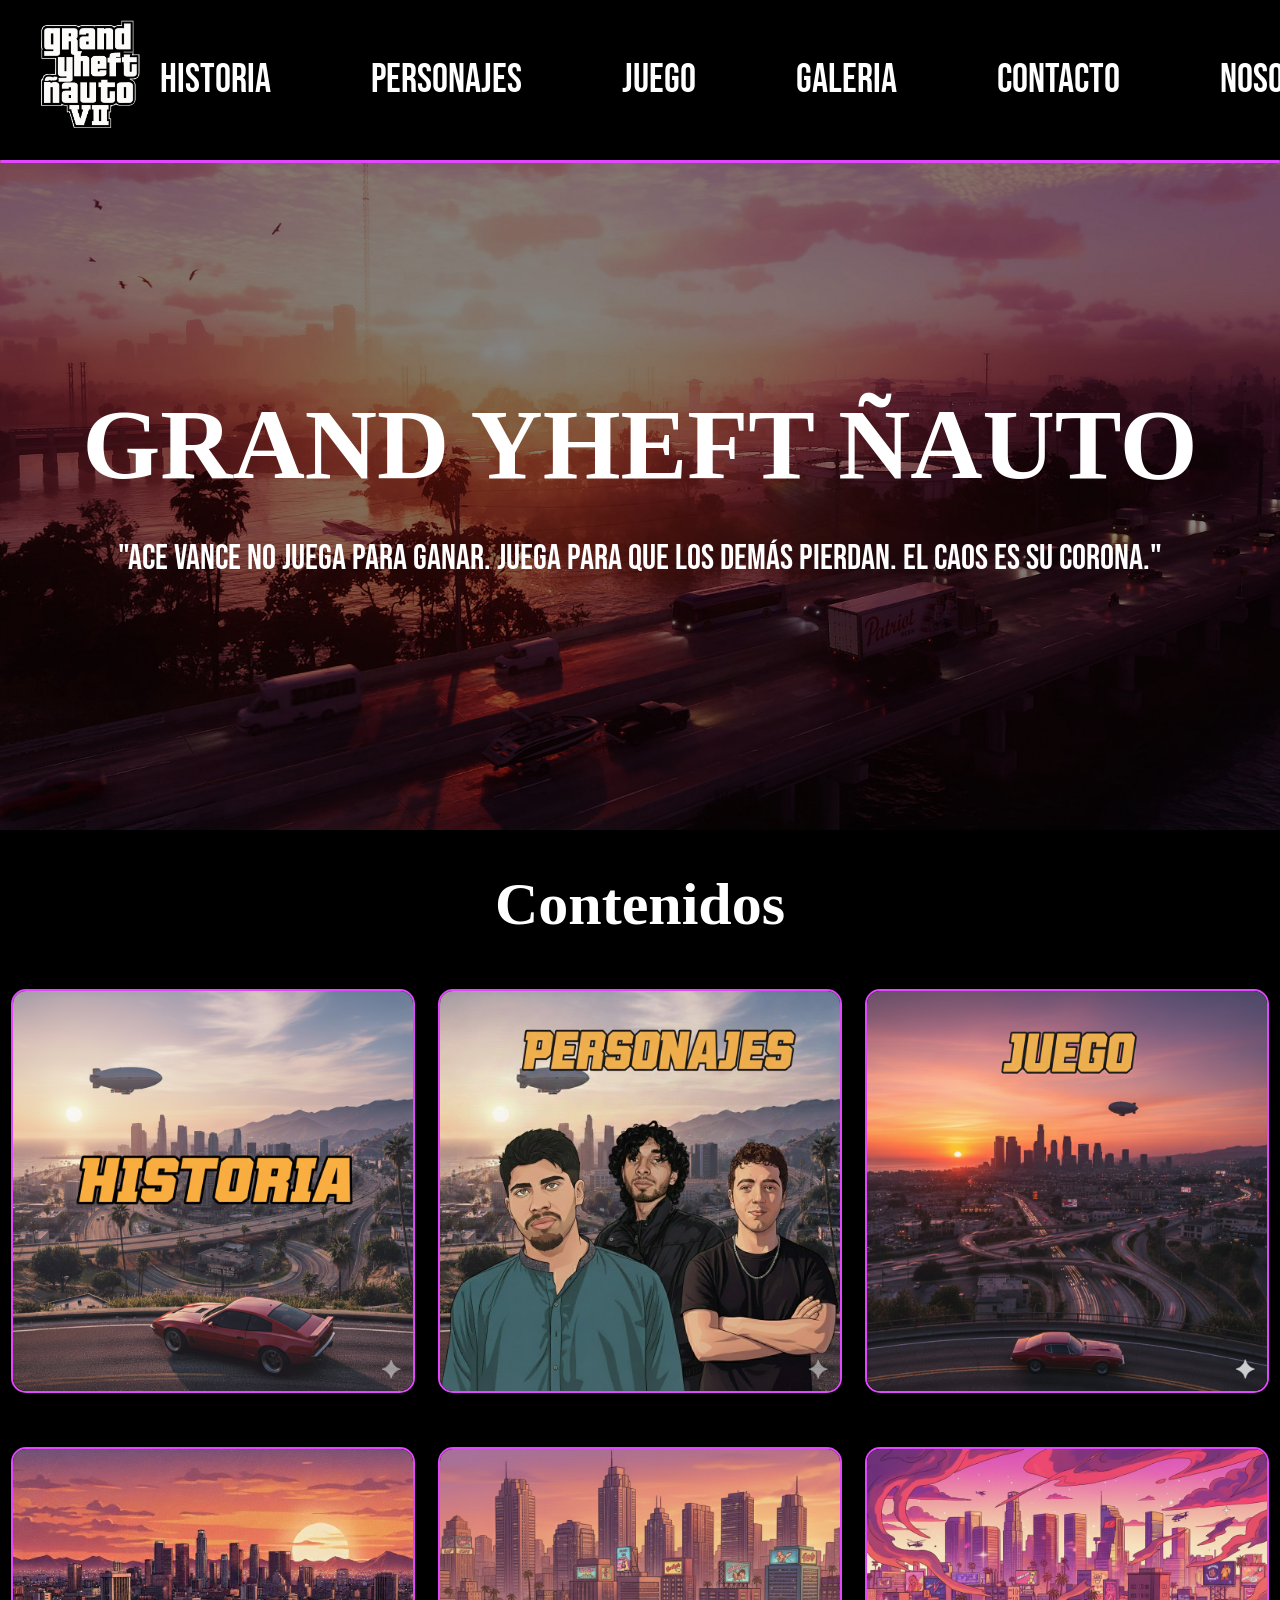
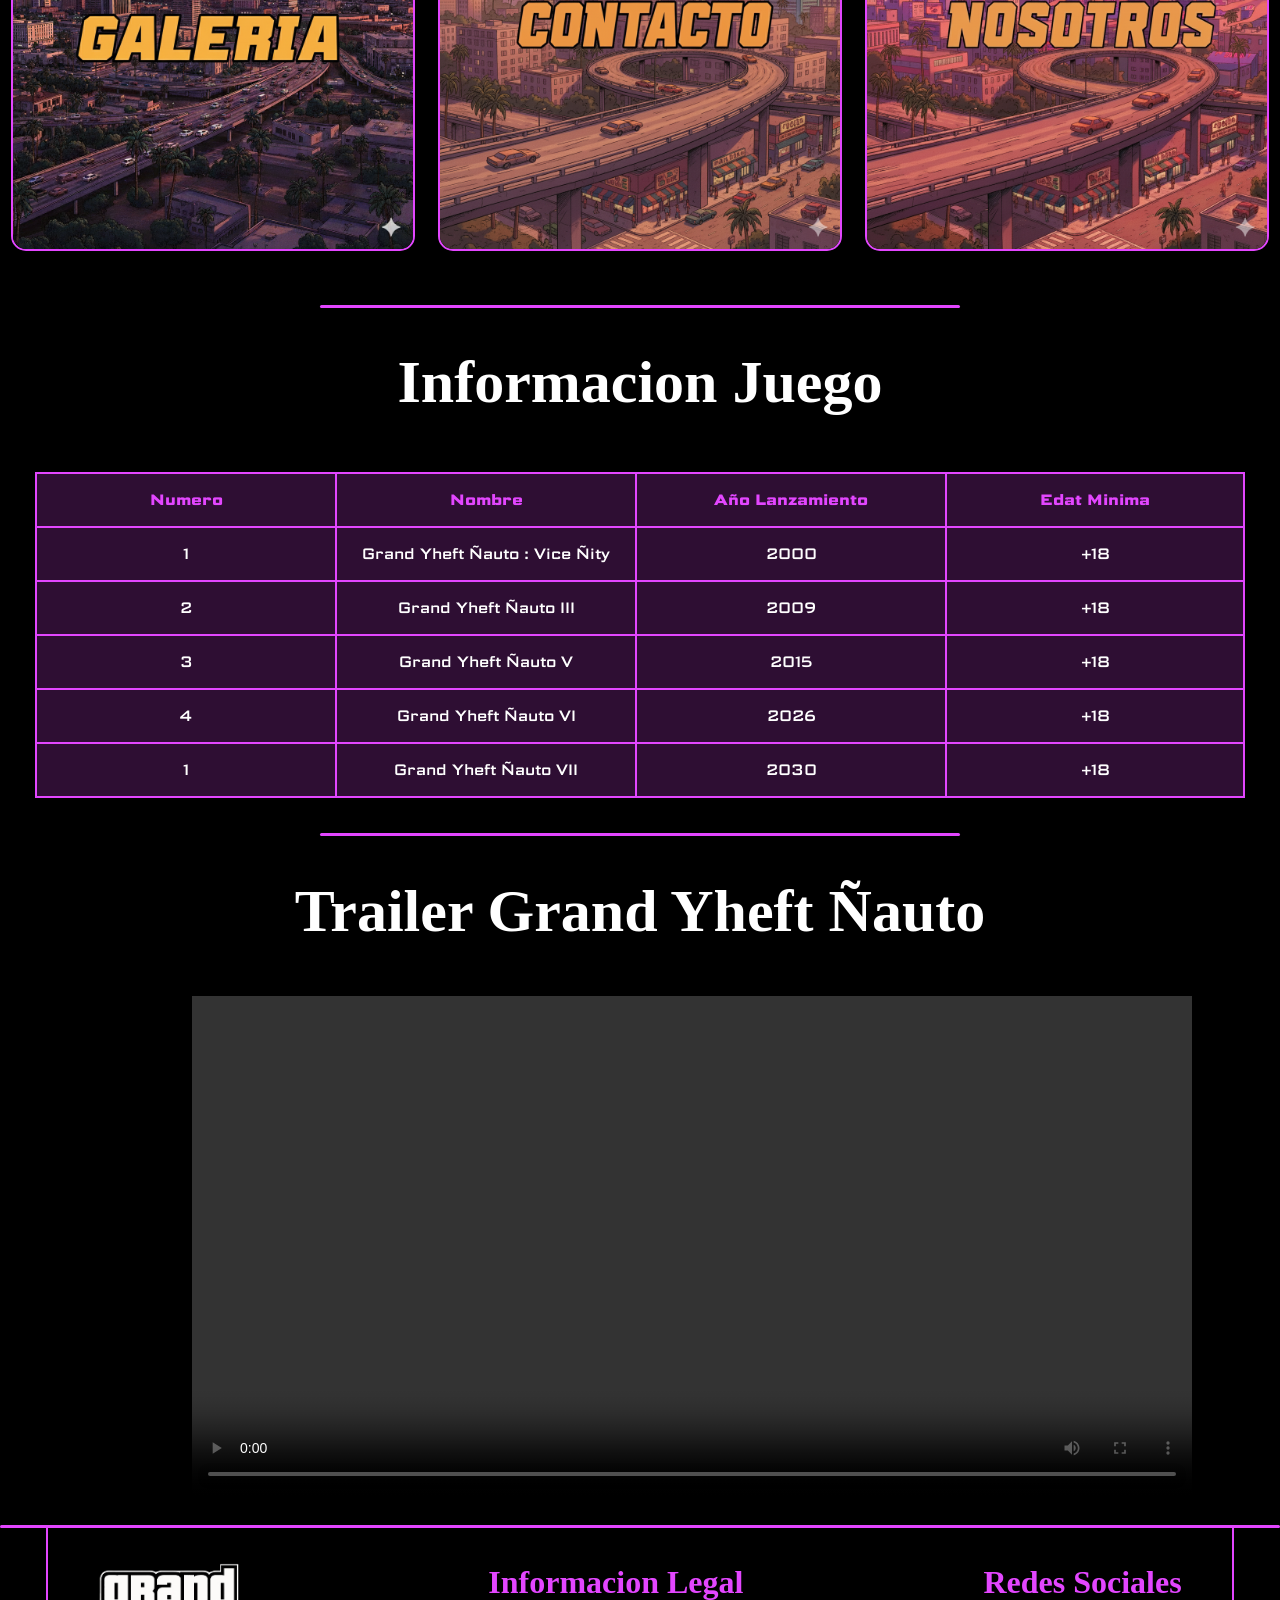
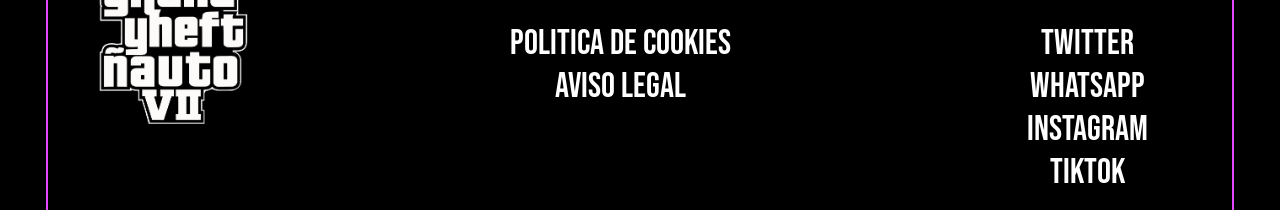
<file: index/index.html>
<!DOCTYPE html>
<html lang="es">
<head>
    <meta charset="UTF-8">
    <meta name="viewport" content="width=device-width, initial-scale=1.0">
    <title>Grand Yheft Ñauto VII</title>
    <link rel="stylesheet" href="estils.css">
</head>
<body>

    <div class="menu_antes">
        <div class="menu">
            <a href="../index/index.html"><img class="logo" src="../index/Fotos/logo.png"></a>
            <div class="links">
                <a href="../historia/historia.html" class="titulo_menu">HISTORIA</a>
                <a href="../personatges/personatges.html" class="titulo_menu">PERSONAJES</a>
                <a href="../juego/juego.html" class="titulo_menu">JUEGO</a>
                <a href="../galeria/galeria.html" class="titulo_menu">GALERIA</a>
                <a href="../contacto/que_en_penses.html" class="titulo_menu">CONTACTO</a>
                <a href="../nosotros/nosotros.html" class="titulo_menu">NOSOTROS</a>
            </div>
        </div>
        <div class="linea_horizontal"></div>    
    </div>
    <div class="inicio">
        <div class="contenido_inicio">
            <h1>GRAND YHEFT ÑAUTO</h1>
            <p>"Ace Vance no juega para ganar. Juega para que los demás pierdan. El caos es su corona."</p>
        </div>
    </div>
    <div class="titulo_continguts">
        <h1>Contenidos</h1>
    </div>
    <div class="lista_continguts">
        <div class="contingut">
            <a href="../historia/historia.html"><img src="Fotos/Historia.png"></a>
        </div>
        <div class="contingut">
            <a href="../personatges/personatges.html"><img src="Fotos/Personajes.png"></a>
        </div>
        <div class="contingut">
            <a href="../juego/juego.html"><img src="Fotos/Juego.png"></a>
        </div>
        <div class="contingut">
            <a href="../galeria/galeria.html"><img src="Fotos/Galeria.png"></a>
        </div>
        <div class="contingut">
            <a href="../contacto/que_en_penses.html"><img src="Fotos/Contacto.png"></a>
        </div>
        <div class="contingut">
            <a href="../nosotros/nosotros.html"><img src="Fotos/Nosotros.png"></a>
        </div>
    </div>
    <div class="linea_horizontal_contenido"></div>
    <div class="informacion">
        <div class="titulo_continguts">
            <h1>Informacion Juego</h1>
        </div>

        <div class="informacion_contenido">
            <table>
                <tr>
                    <th>Numero</th> <th>Nombre</th> <th>Año Lanzamiento</th> <th>Edat Minima</th> 
                </tr>
                <tr>
                    <td>1</td> <td>Grand Yheft Ñauto : Vice Ñity</td> <td>2000</td> <td>+18</td>
                </tr>
                <tr>
                    <td>2</td> <td>Grand Yheft Ñauto III</td> <td>2009</td> <td>+18</td>
                </tr>
                <tr>
                    <td>3</td> <td>Grand Yheft Ñauto V</td> <td>2015</td> <td>+18</td>
                </tr>
                <tr>
                    <td>4</td> <td>Grand Yheft Ñauto VI</td> <td>2026</td> <td>+18</td>
                </tr>

                <tr>
                    <td>1</td> <td>Grand Yheft Ñauto VII</td> <td>2030</td> <td>+18</td>
                </tr>
            </table>
        </div>
        <div class="linea_horizontal_contenido"></div>
        <div class="informacion_video">
            <div class="titulo_continguts">
                <h1>Trailer Grand Yheft Ñauto</h1>
            </div>
            <video src="../juego/Video/trailer.mp4" controls ></video>
        </div>
    </div>
    <div class="linea_horizontal"></div>  
    <footer>
        <div class="footer_1">
            <img src="Fotos/logo.png">
        </div>
        <div class="footer_2">
            <h1>Informacion Legal</h1>
            <ul>
                <ol><a href="">Politica de Cookies</a></ol>
                <ol><a href="">Aviso Legal</a></ol>
            </ul>
        </div>
        <div class="footer_3">
            <h1>Redes Sociales</h1>
            <ul>
                <ol><a href="">Twitter</a></ol>
                <ol><a href="">Whatsapp</a></ol>
                <ol><a href="">Instagram</a></ol>
                <ol><a href="">TikTok</a></ol>
            </ul>
        </div>
    </footer>
    
</body>
</html>
</file>
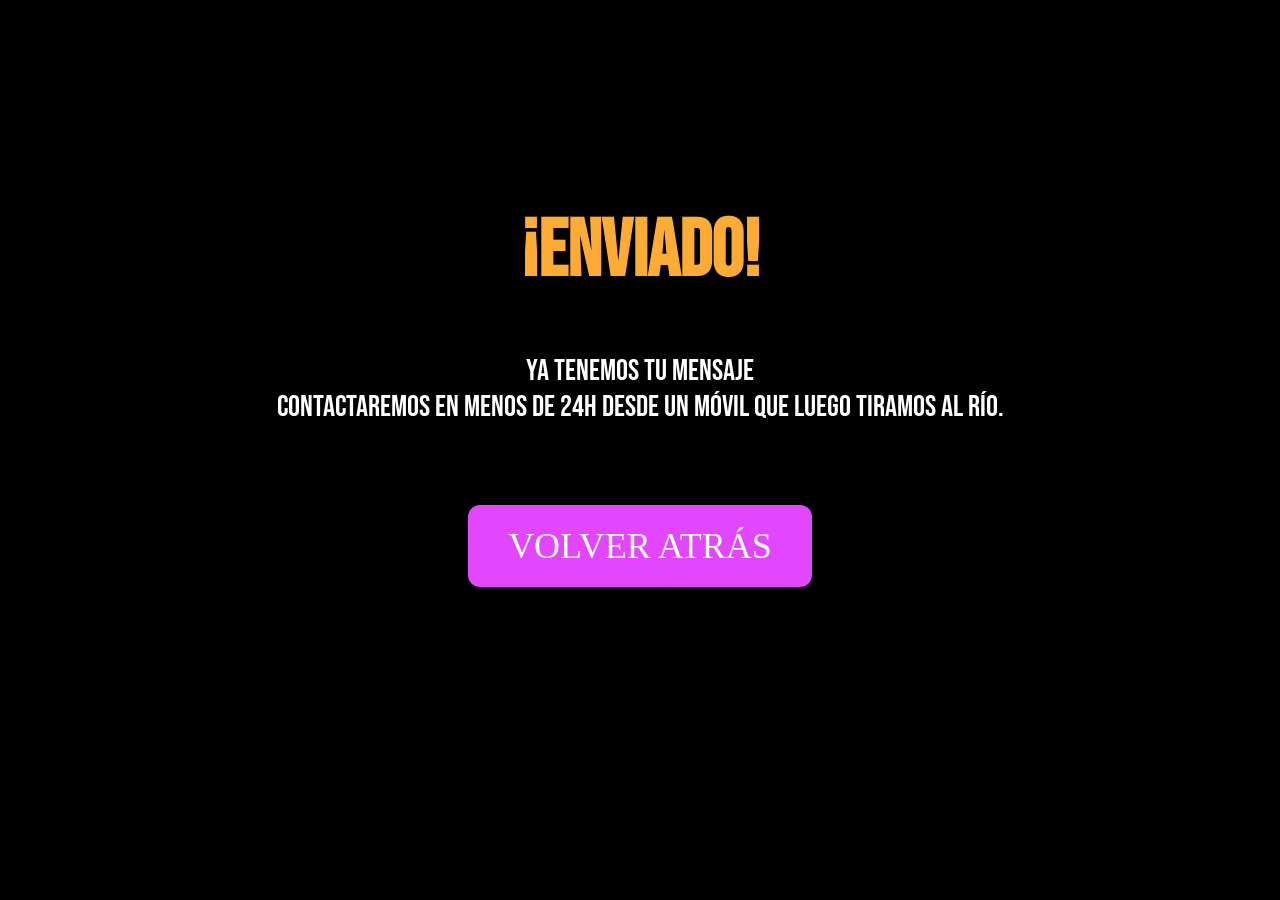
<file: contacto/enviado.html>
<!DOCTYPE html>
<html lang="es">
<head>
    <meta charset="UTF-8">
    <meta name="viewport" content="width=device-width, initial-scale=1.0">
    <title>Mensaje enviado - Grand Yheft Ñauto VII</title>
    
    <style>
        @import url('https://fonts.googleapis.com/css2?family=Bebas+Neue&display=swap');
        @font-face {
            font-family: 'Pricedown';
            src: url('https://raw.githubusercontent.com/infin1tyy/pricedown-font-web/master/pricedown.otf') format('opentype');
            font-weight: normal;
            font-style: normal;
        }
        body {background:black; color:white; margin:0; font-family:'Bebas Neue',sans-serif; text-align:center; padding-top:150px;}
        h1 {font-size:80px; color:#fcac34;}
        p {font-size:30px;}
        button {
            background:#e346ff; color:white; font-size:36px; padding:20px 40px;
            border:none; border-radius:12px; cursor:pointer; margin-top:50px; 
        }
        button:hover {background:#e346ff; color: black;}
        a{text-decoration: none; color: white;font-family: "Pricedown";background:#e346ff}
        a:hover{background:#e346ff; color: white;font-family: "Pricedown"}
    </style>
</head>

<body>

    <h1>¡ENVIADO!</h1>
    <p>Ya tenemos tu mensaje<br>Contactaremos en menos de 24h desde un móvil que luego tiramos al río.</p>

    <button ><a href="que_en_penses.html">VOLVER ATRÁS</a></button>
    <br><br>
   

</body>
</html>
</file>
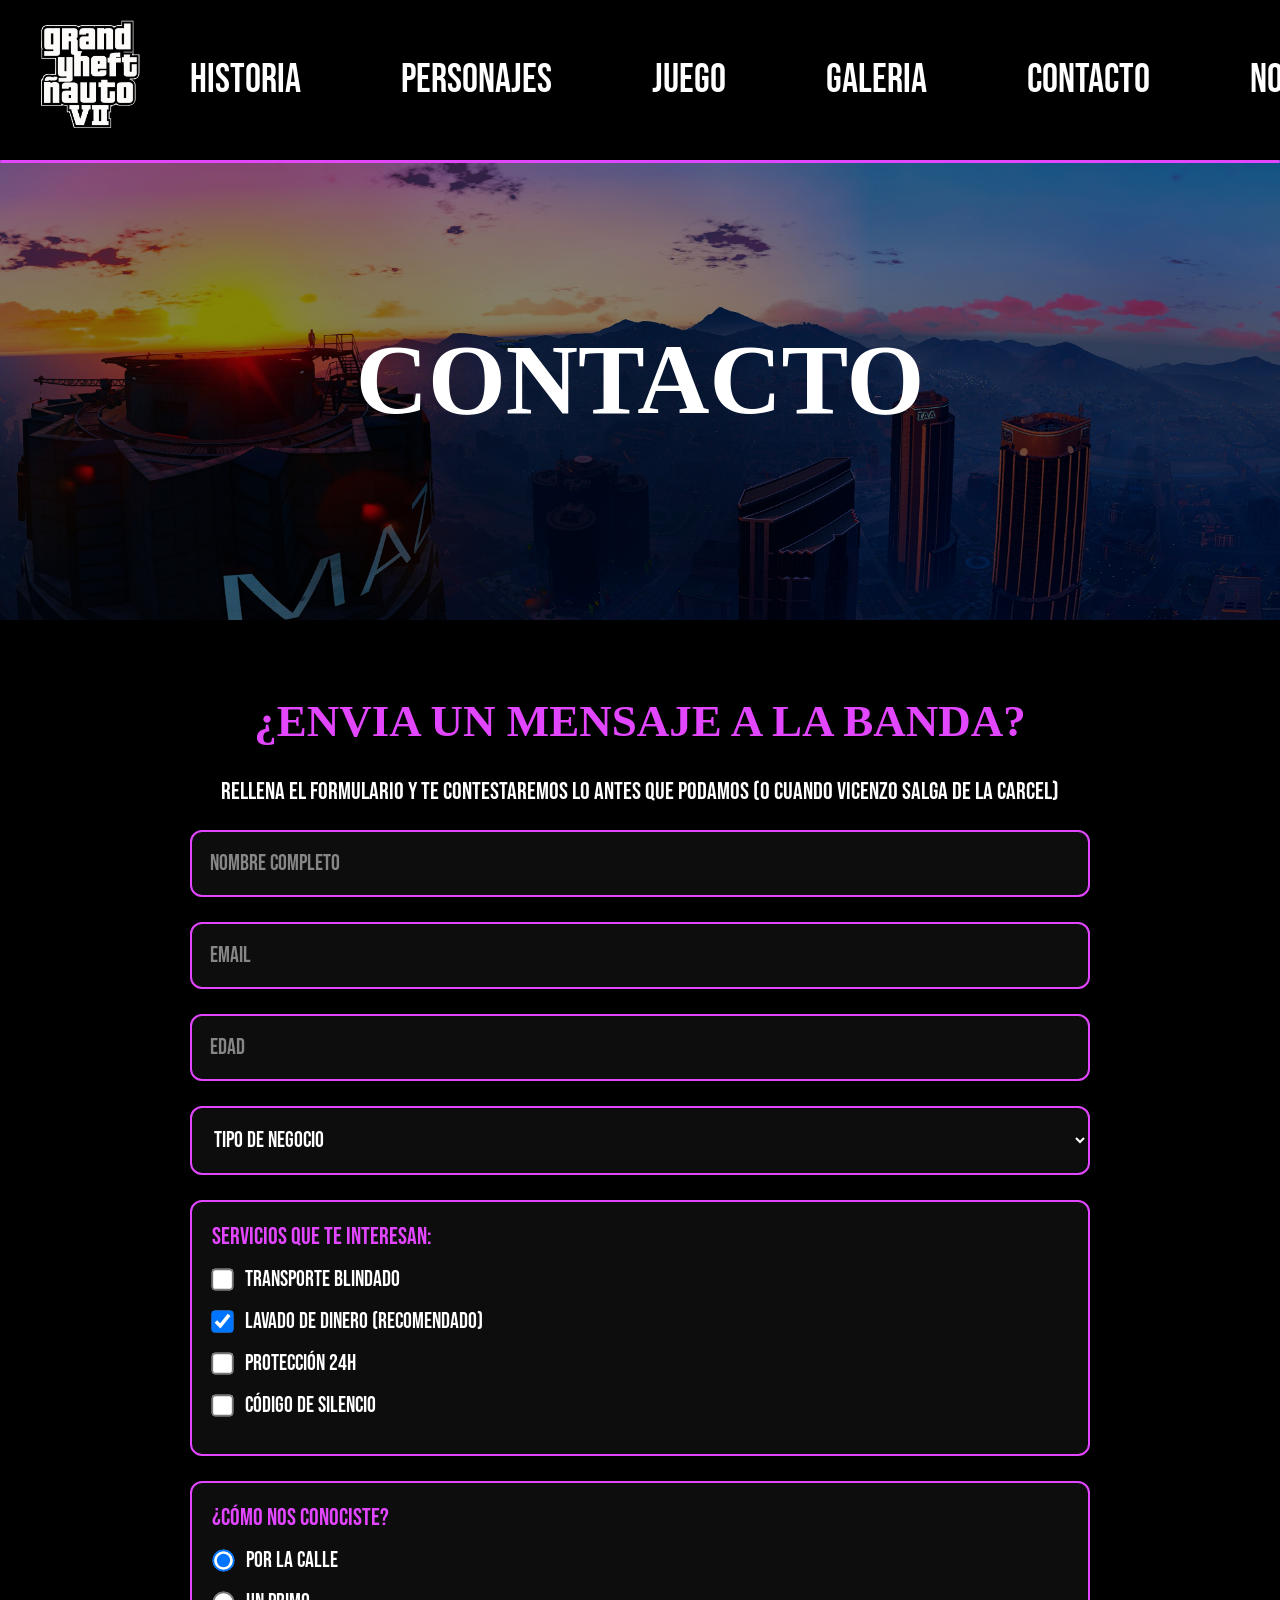
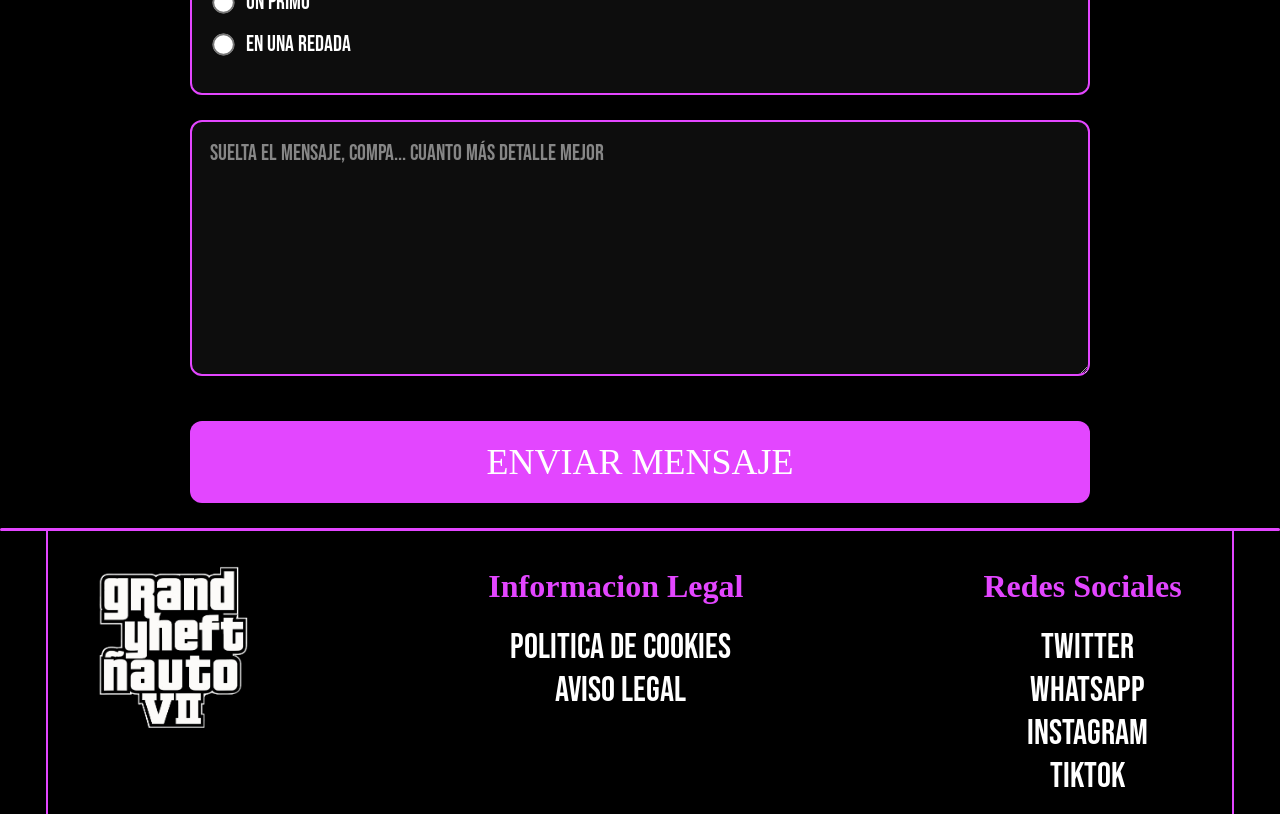
<file: contacto/que_en_penses.html>
<!DOCTYPE html>
<html lang="es">
<head>
    <meta charset="UTF-8">
    <meta name="viewport" content="width=device-width, initial-scale=1.0">
    <title>Grand Yheft Ñauto VII - Contacto</title>

    <style>
        
        @import url('https://fonts.googleapis.com/css2?family=Science+Gothic:wght@100..900&display=swap');
        @import url('https://fonts.googleapis.com/css2?family=Bebas+Neue&display=swap');

        @font-face {
            font-family: 'Pricedown';
            src: url('https://raw.githubusercontent.com/infin1tyy/pricedown-font-web/master/pricedown.otf') format('opentype');
            font-weight: normal;
            font-style: normal;
        }

        body {background:black; color:white; margin:0; padding:0; font-family:'Bebas Neue',sans-serif;}
        .menu_antes{position: fixed;width: 100%;}
        .menu{display: flex;background-color: black;justify-content: space-between;color: white;font-size: 40px;padding: 0;margin: 0;font-family: "Bebas Neue";padding-right: 30px;}
        body{background-color: black;padding: 0px;margin: 0px;}
        .logo{width: 100px;padding: 20px;padding-left: 40px;align-content: center;}
        .logo:hover{transform: scale(1.1);}
        .links{display: flex;gap: 40px;align-content: center;}
        .links a {display: flex;color:white; text-decoration:none; margin:0 30px; font-size:40px;align-items: center;}
        .titulo_menu{text-decoration: none;color: white;align-content: center;padding-right: 60px;}
        .menu a:hover {text-decoration:underline  #e346ff;text-underline-offset: 6px;}
        .linea_horizontal{width: 100%;height: 3px;background-color: #e346ff;margin: 0;border-radius: 2px;}
        .contenido {padding-top:45px; text-align:center; max-width:900px; margin:0 auto;}
        .contenido h1{font-family: "Pricedown"; font-size: 45px; text-align: center; color: #e346ff;}
        .personaje {width: 100%;height: 400px;padding-top: 220px;background-image: url("Fotos/fondo.jpg");background-size: cover;background-position: center; background-repeat: no-repeat;}
        .contenido_personaje {display: flex;padding-top: 35px;color: white;text-align: left;padding-left: 40px;padding-right: 40px;justify-content: center;}
        .contenido_personaje h1 {font-size: 100px;margin-bottom: 30px;color: white;font-family: "Pricedown";}
        p {font-size:24px;}
        form {display:flex; flex-direction:column; gap:25px;padding-bottom: 25px;}
        input, select, textarea {
            background:rgba(255,255,255,0.05); border:2px solid #e346ff; color:white;
            padding:18px; font-size:22px; border-radius:12px; font-family:'Bebas Neue';
        }
        select option:hover,select option:focus,select option:active {background-color: #e346ff;color: black;}         
        input::placeholder, textarea::placeholder {color:rgba(255,255,255,0.5);}
        button {
            background:#e346ff; color:white; font-size:36px; padding:20px;
            border:none; border-radius:12px; cursor:pointer; margin-top:20px;
            transition:0.3s; font-family: "Pricedown";
        }
        button:hover {background:#e346ff; transform:scale(1.05);color: white;}
        .grupo {background:rgba(255,255,255,0.05); padding:20px; border-radius:12px; border:2px solid #e346ff; text-align:left;}
        .grupo label {display:block; margin:15px 0; font-size:22px;}
        .grupo input[type="checkbox"], .grupo input[type="radio"] {transform:scale(1.7); margin-right:12px; accent-color:;}
        footer{display: flex;justify-content: center;}
        .footer_1{display: block;padding-top: 35px;align-items: center;padding-left: 50px;border-left: #e346ff 2px solid;}
        .footer_1 img{width: 150px;}
        .footer_2{display: block;padding-left: 170px;padding-top: 15px;}
        .footer_2 h1{font-family: "Pricedown";font-size: "30px";color: #e346ff;padding-left: 70px;}
        .footer_2 ol{font-family: "Bebas Neue";font-size: 35px;color: white;text-align: center;}
        .footer_2 a{text-decoration: none;font-family: "Bebas Neue";font-size: 35px;color: white;}
        .footer_3{display: block;padding-left: 170px;padding-top: 15px;padding-right: 50px;border-right: #e346ff 2px solid;}
        .footer_3 h1{font-family: "Pricedown";font-size: "30px";color: #e346ff;padding-left: 70px;}
        .footer_3 ol{font-family: "Bebas Neue";font-size: 35px;color: white;text-align: center;}
        .footer_3 a{text-decoration: none;font-family: "Bebas Neue";font-size: 35px;color: white;}
    </style>

</head>
<body>

    <div class="menu_antes">
        <div class="menu">
            <a href="../index/index.html"><img class="logo" src="../index/Fotos/logo.png" alt="Logo"></a>
            <div class="links">
                <a href="../historia/historia.html">HISTORIA</a>
                <a href="../personatges/personatges.html">PERSONAJES</a>
                <a href="../juego/juego.html">JUEGO</a>
                <a href="../galeria/galeria.html">GALERIA</a>
                <a href="../contacto/que_en_penses.html">CONTACTO</a>
                <a href="../nosotros/nosotros.html">NOSOTROS</a>
            </div>
        </div>
        <div class="linea_horizontal"></div>
    </div>
    <div class="personaje">
        <div class="contenido_personaje">
            <h1>CONTACTO</h1>
        </div>
    </div>
    <div class="contenido" id="formulario">
        <h1>¿ENVIA UN MENSAJE A LA BANDA?</h1>
        <p>Rellena el formulario y te contestaremos lo antes que podamos (o cuando Vicenzo salga de la carcel)</p>

        <form action="enviado.html" method="get">

            <input type="text" placeholder="Nombre Completo" required>

            <input type="email" placeholder="Email" required>

            <input type="number" placeholder="Edad" required>

            <select required>
                <option value="" disabled selected>Tipo de negocio</option>
                <option>Compra</option>
                <option>Distribución</option>
                <option>Chivatazo</option>
            </select>

            <div class="grupo">
                <p style="color:#e346ff; margin:0 0 10px 0;">Servicios que te interesan:</p>
                <label><input type="checkbox"> Transporte blindado</label>
                <label><input type="checkbox" checked> Lavado de dinero (recomendado)</label>
                <label><input type="checkbox"> Protección 24h</label>
                <label><input type="checkbox"> Código de silencio</label>
            </div>

            <div class="grupo">
                <p style="color:#e346ff; margin:0 0 10px 0;">¿Cómo nos conociste?</p>
                <label><input type="radio" name="origen" checked> Por la calle</label>
                <label><input type="radio" name="origen"> Un primo</label>
                <label><input type="radio" name="origen"> En una redada</label>
            </div>

            <textarea rows="8" placeholder="Suelta el mensaje, compa... cuanto más detalle mejor" required></textarea>

            <button type="submit">ENVIAR MENSAJE</button>
        </form>
    </div>
    <div class="linea_horizontal"></div>
    <footer>
        <div class="footer_1">
            <img src="../index/Fotos/logo.png">
        </div>
        <div class="footer_2">
            <h1>Informacion Legal</h1>
            <ul>
                <ol><a href="">Politica de Cookies</a></ol>
                <ol><a href="">Aviso Legal</a></ol>
            </ul>
        </div>
        <div class="footer_3">
            <h1>Redes Sociales</h1>
            <ul>
                <ol><a href="">Twitter</a></ol>
                <ol><a href="">Whatsapp</a></ol>
                <ol><a href="">Instagram</a></ol>
                <ol><a href="">TikTok</a></ol>
            </ul>
        </div>
    </footer>
</body>
</html>
</file>
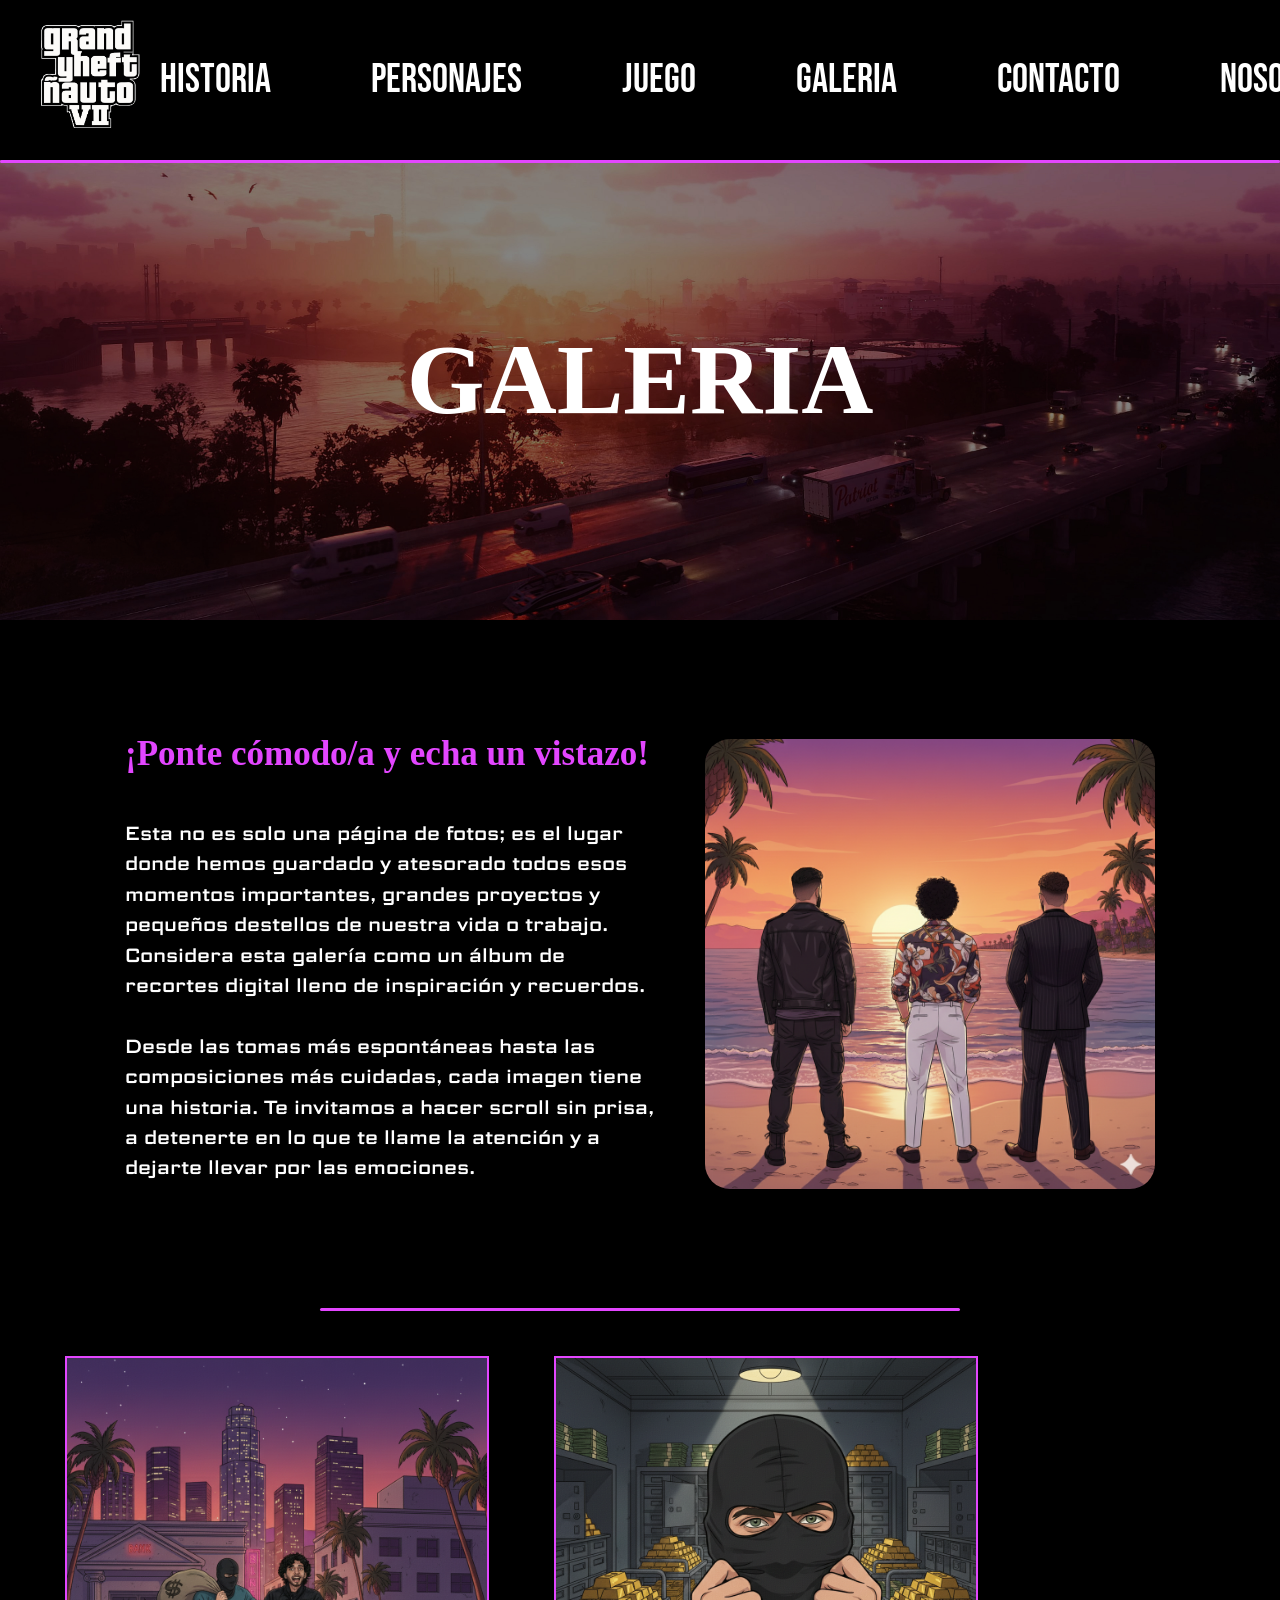
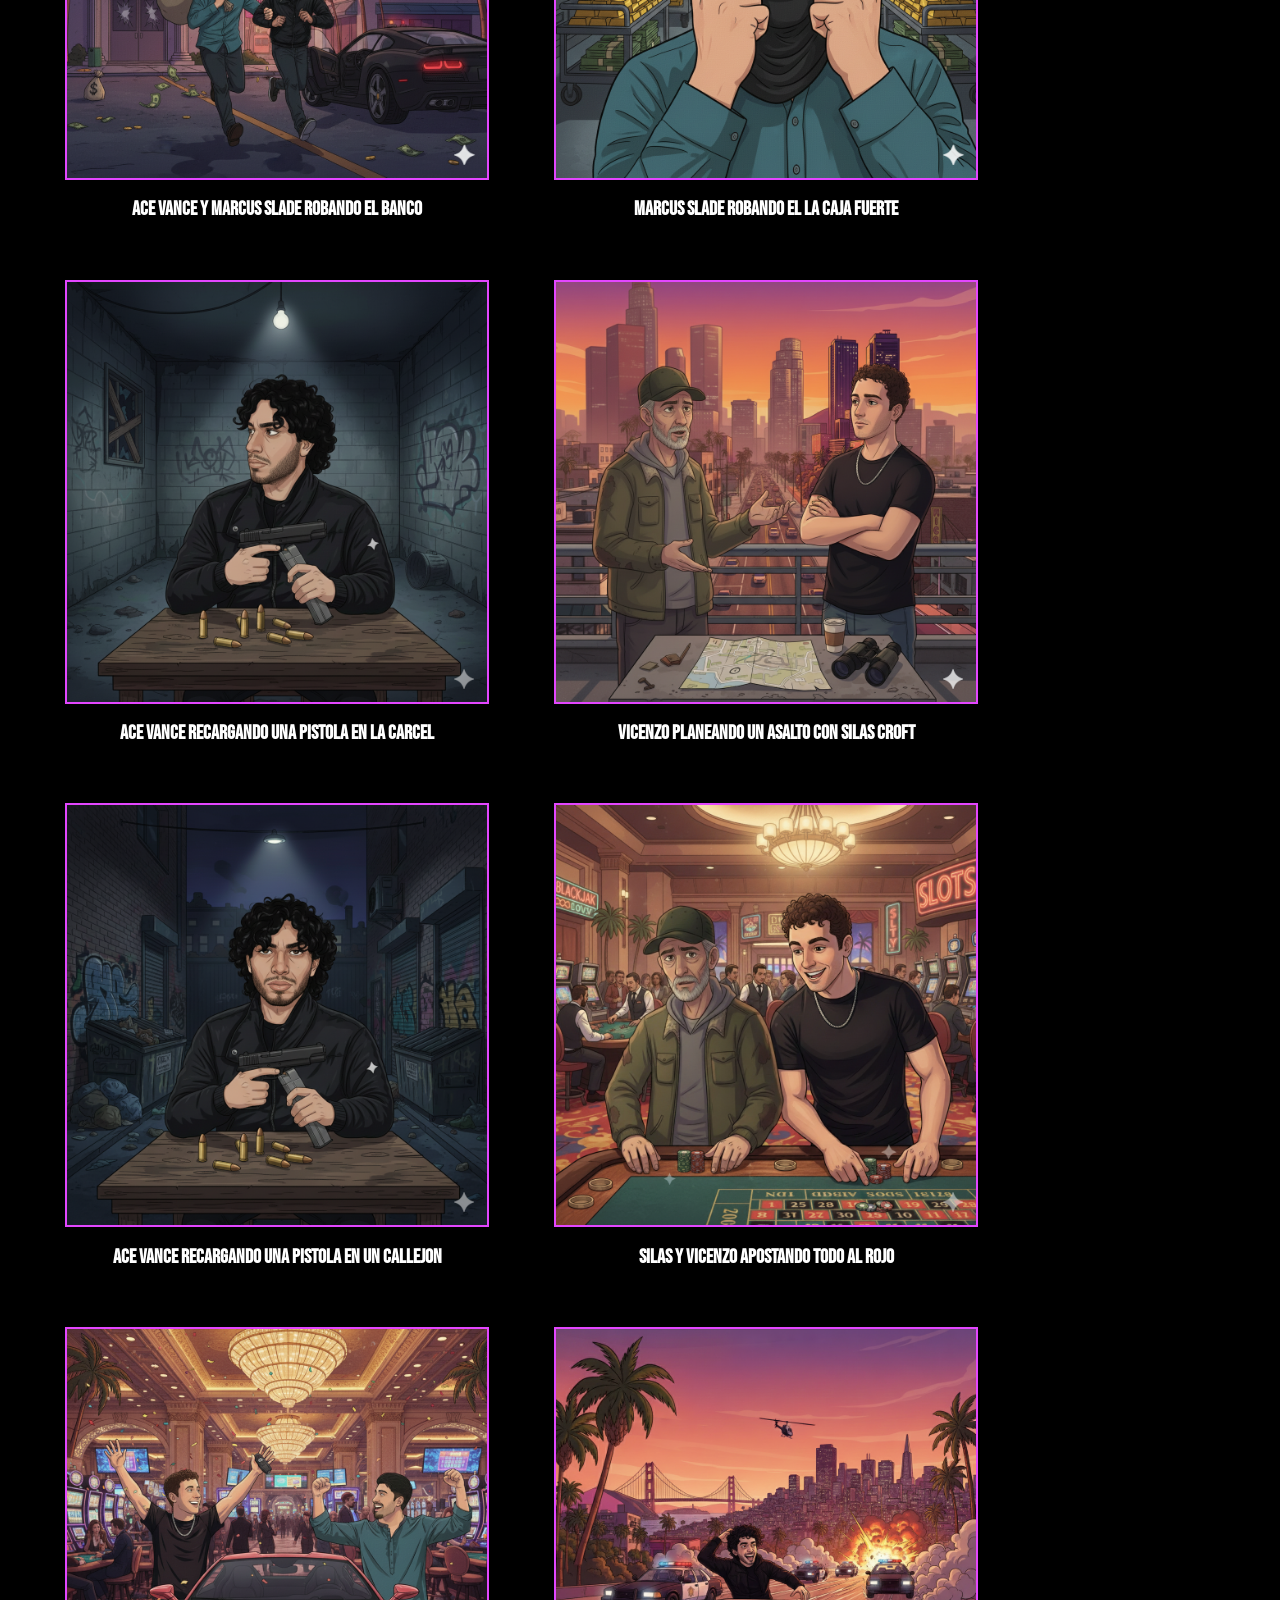
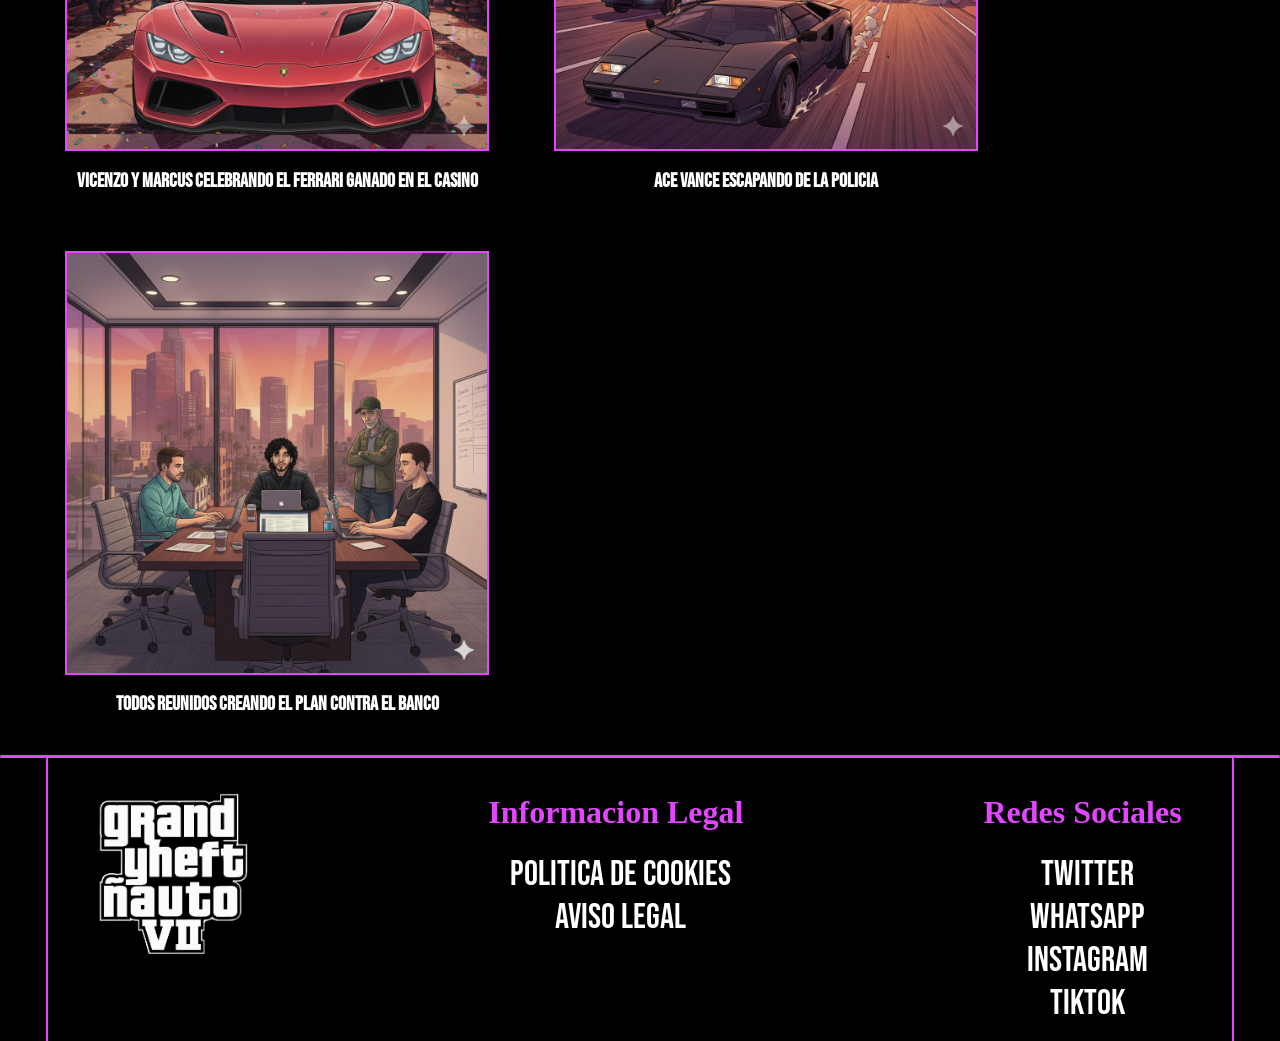
<file: galeria/galeria.html>
<!DOCTYPE html>
<html lang="es">
<head>
    <meta charset="UTF-8">
    <meta name="viewport" content="width=device-width, initial-scale=1.0">
    <title>Grand Yheft Ñauto VII</title>
    <link rel="stylesheet" href="galeriaestil.css">
</head>
<body>

    <div class="menu_antes">
        <div class="menu">
            <a href="../index/index.html"><img class="logo" src="../index/Fotos/logo.png" alt="Logo"></a>
            <div class="links">
                <a href="../historia/historia.html" class="titulo_menu">HISTORIA</a>
                <a href="../personatges/personatges.html" class="titulo_menu">PERSONAJES</a>
                <a href="../juego/juego.html" class="titulo_menu">JUEGO</a>
                <a href="../galeria/galeria.html" class="titulo_menu">GALERIA</a>
                <a href="../contacto/que_en_penses.html" class="titulo_menu">CONTACTO</a>
                <a href="../nosotros/nosotros.html" class="titulo_menu">NOSOTROS</a>
            </div>
        </div>
        <div class="linea_horizontal"></div>    
    </div>
    
    <div class="galeria">
        <div class="contenido_galeria">
            <h1>GALERIA</h1>
        </div>
    </div>

    <div class="contenido">
        <div class="intro_contenido">
            

            <div class="texto_intro_contenido">
                <div class="titulo_texto_intro_contenido">
                    <h2>¡Ponte cómodo/a y echa un vistazo!</h2>
                </div>
                <div class="subtitulo_texto_intro_contenido">
                    <p> 
                        Esta no es solo una página de fotos; es el lugar donde hemos guardado y atesorado todos esos momentos importantes, grandes proyectos y pequeños destellos de nuestra vida o trabajo. Considera esta galería como un álbum de recortes digital lleno de inspiración y recuerdos.
                        <br><br>
                        Desde las tomas más espontáneas hasta las composiciones más cuidadas, cada imagen tiene una historia. Te invitamos a hacer scroll sin prisa, a detenerte en lo que te llame la atención y a dejarte llevar por las emociones.
                    </p>                
                </div>
            </div>
            
            <img src="Fotos/contenido.png">
        </div>

    </div>
    <div class="linea_horizontal_contenido"></div> 
    <div class="fotos">
        <div class="foto">
            <img src="Fotos/foto_1.png">
            <h1>Ace Vance y Marcus Slade Robando el banco</h1>
        </div>
        <div class="foto">
            <img src="Fotos/foto_2.png">
            <h1>Marcus Slade Robando el la caja fuerte</h1>
        </div>
        <div class="foto">
            <img src="Fotos/foto_3.png">
            <h1>Ace Vance recargando una pistola en la carcel</h1>
        </div>
        <div class="foto">
            <img src="Fotos/foto_4.png">
            <h1>Vicenzo planeando un asalto con Silas Croft</h1>
        </div>
        <div class="foto">
            <img src="Fotos/foto_5.png">
            <h1>Ace Vance recargando una pistola en un callejon</h1>
        </div>
        <div class="foto">
            <img src="Fotos/foto_6.png">
            <h1>Silas y vicenzo apostando todo al rojo</h1>
        </div>
        <div class="foto">
            <img src="Fotos/foto_7.png">
            <h1>Vicenzo y Marcus celebrando el ferrari ganado en el casino</h1>
        </div>
        <div class="foto">
            <img src="Fotos/foto_8.png">
            <h1>Ace Vance escapando de la policia</h1>
        </div>
        <div class="foto">
            <img src="Fotos/foto_9.png">
            <h1>Todos reunidos creando el plan contra el banco</h1>
        </div>
    </div>
    <div class="linea_horizontal"></div>  
    <footer>
        <div class="footer_1">
            <img src="../index/Fotos/logo.png">
        </div>
        <div class="footer_2">
            <h1>Informacion Legal</h1>
            <ul>
                <ol><a href="">Politica de Cookies</a></ol>
                <ol><a href="">Aviso Legal</a></ol>
            </ul>
        </div>
        <div class="footer_3">
            <h1>Redes Sociales</h1>
            <ul>
                <ol><a href="">Twitter</a></ol>
                <ol><a href="">Whatsapp</a></ol>
                <ol><a href="">Instagram</a></ol>
                <ol><a href="">TikTok</a></ol>
            </ul>
        </div>
    </footer>
</body>
</html>
</file>
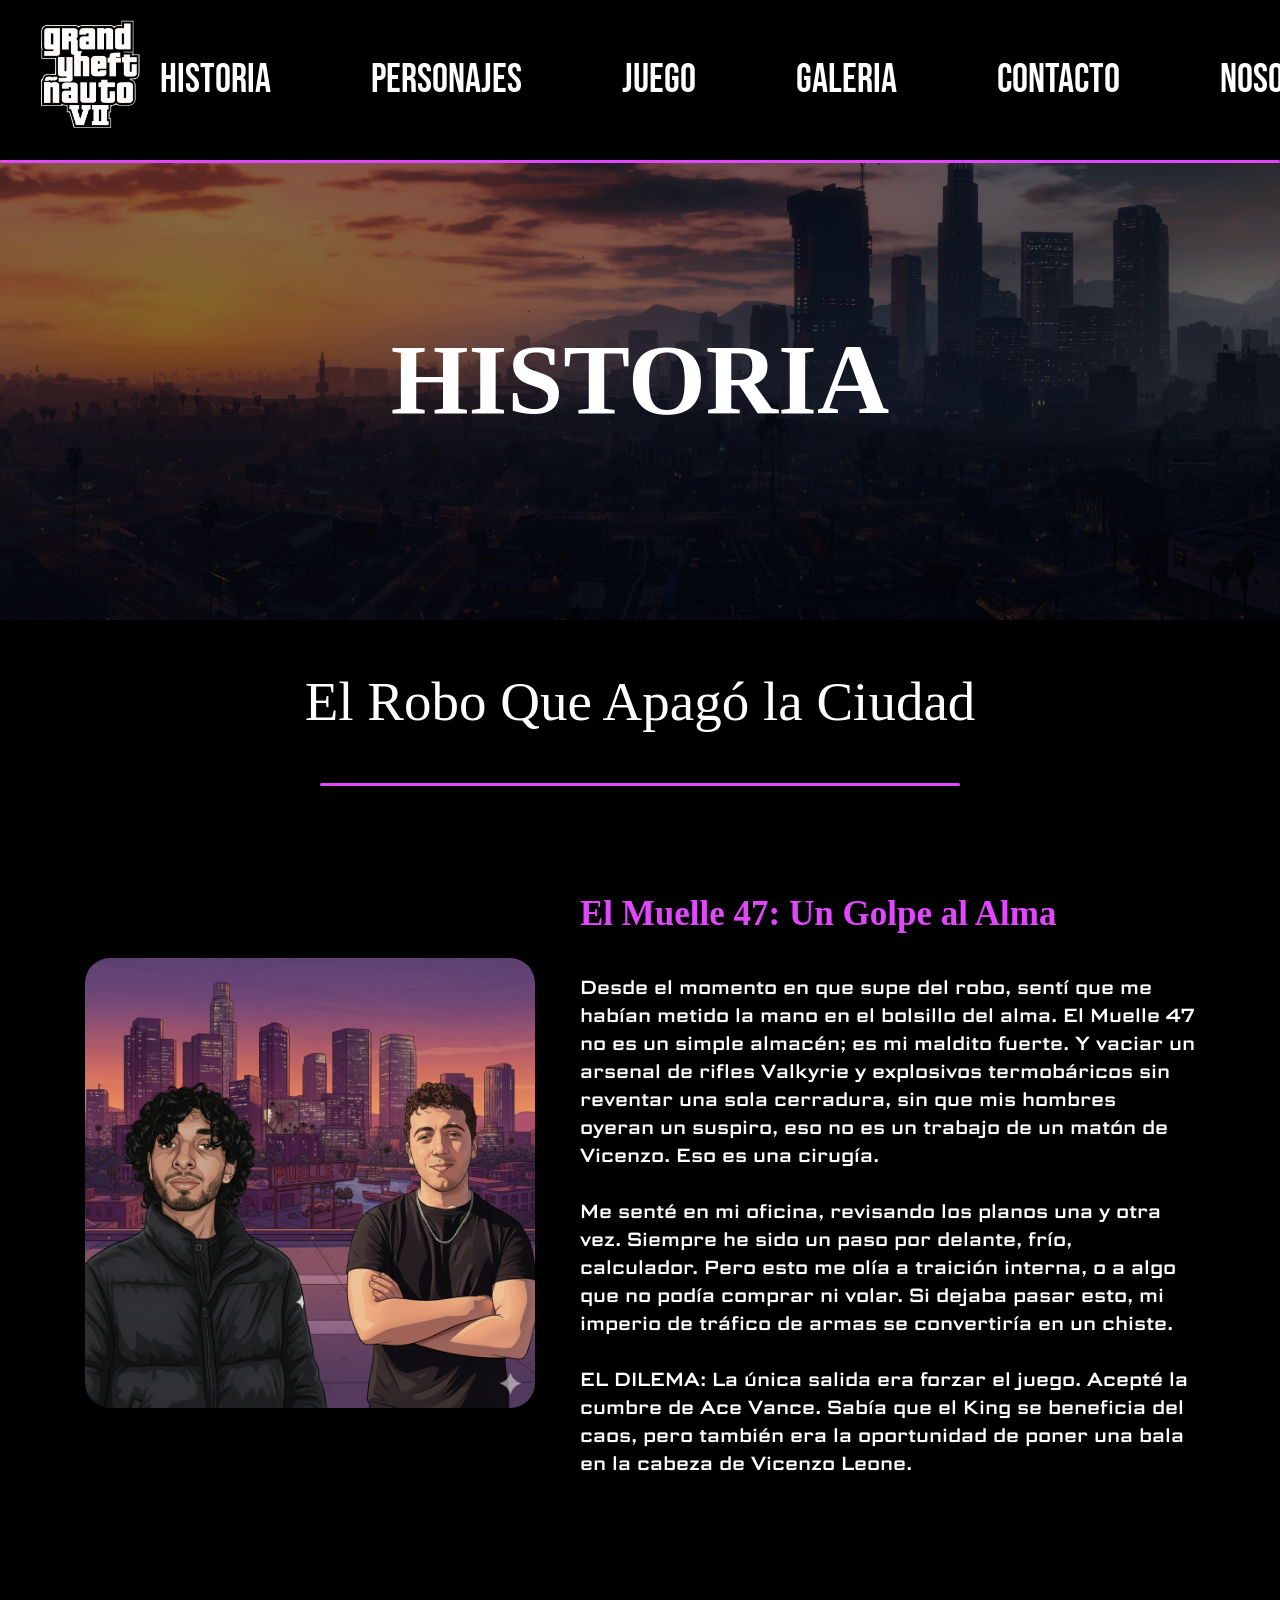
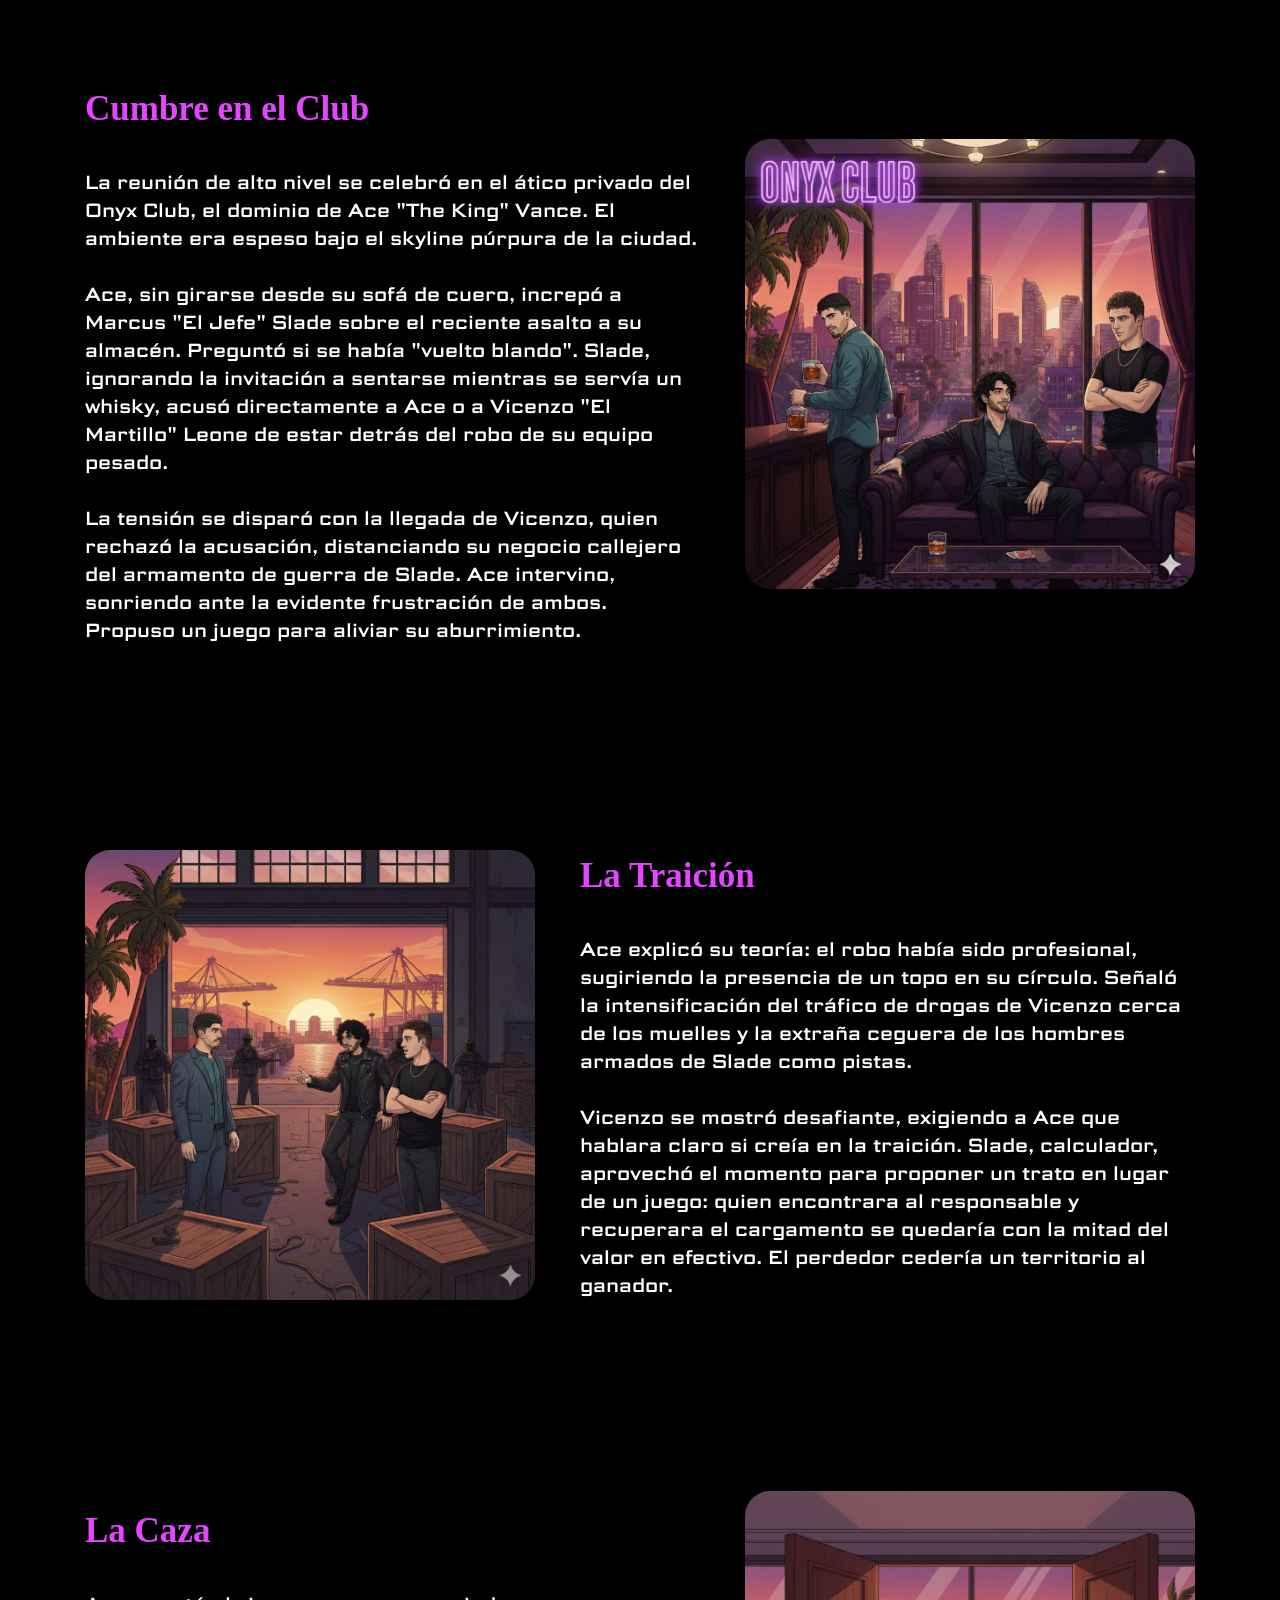
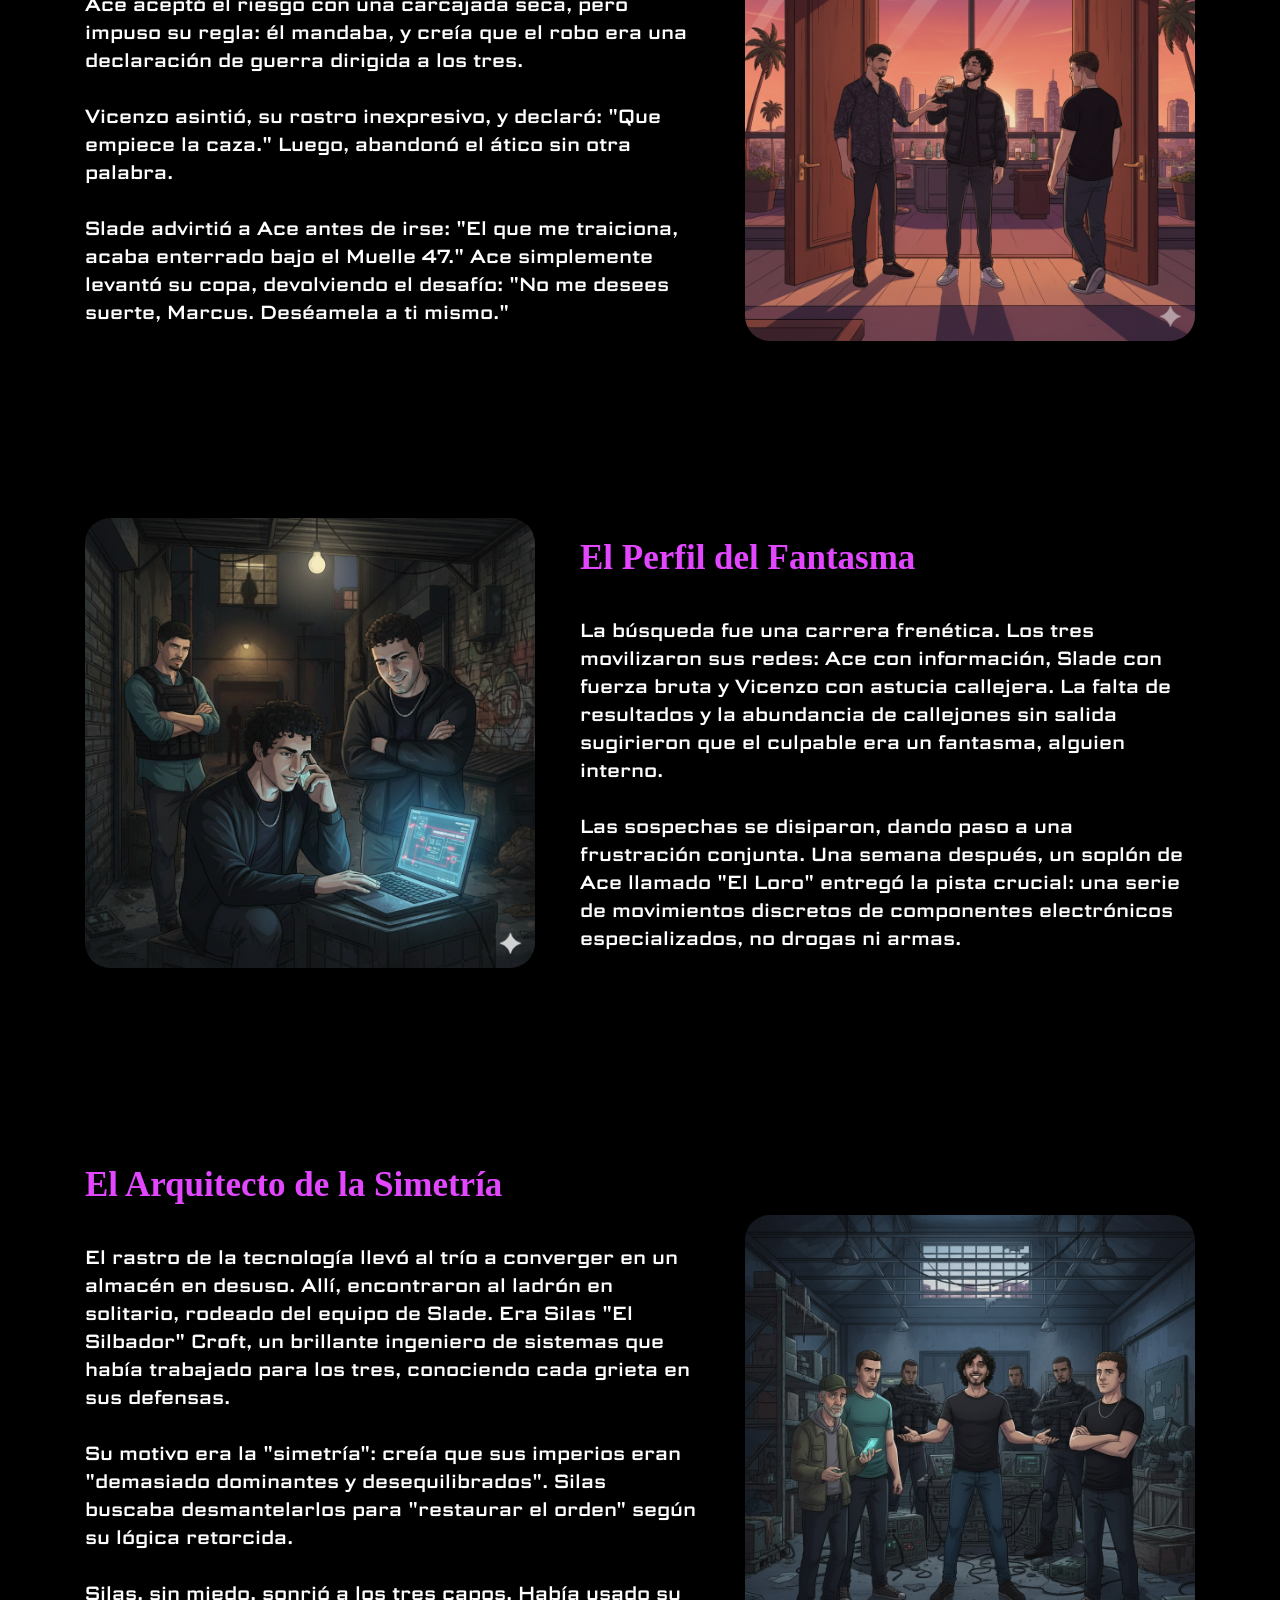
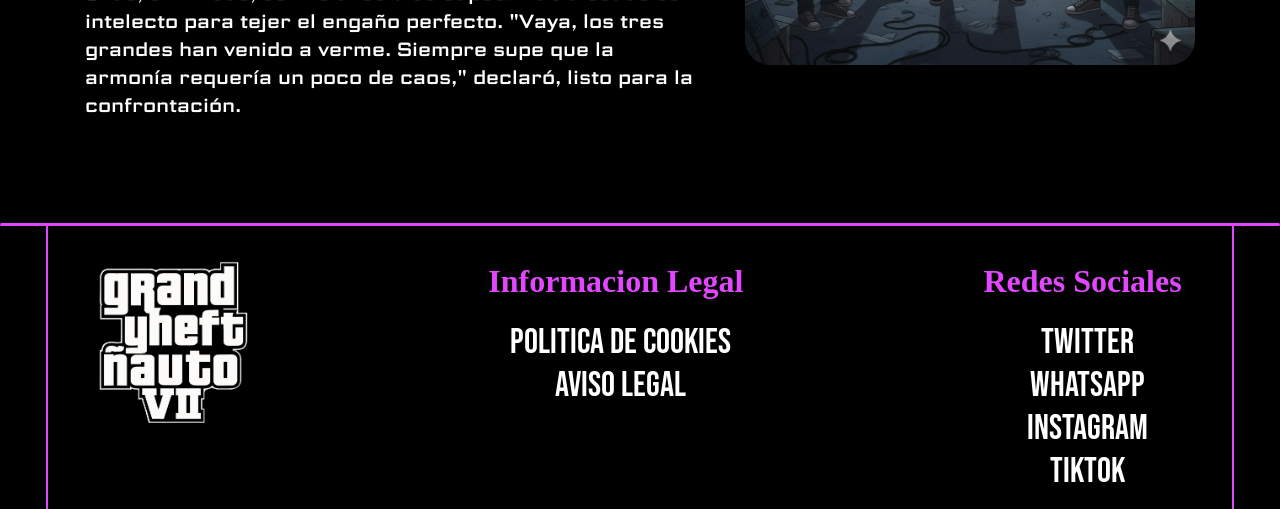
<file: historia/historia.html>
<!DOCTYPE html>
<html lang="es">
<head>
    <meta charset="UTF-8">
    <meta name="viewport" content="width=device-width, initial-scale=1.0">
    <title>Grand Yheft Ñauto VII</title>
    <link rel="stylesheet" href="historiaestil.css">
</head>
<body>

    <div class="menu_antes">
        <div class="menu">
            <a href="../index/index.html"><img class="logo" src="../index/Fotos/logo.png" alt="Logo"></a>
            <div class="links">
                <a href="../historia/historia.html" class="titulo_menu">HISTORIA</a>
                <a href="../personatges/personatges.html" class="titulo_menu">PERSONAJES</a>
                <a href="../juego/juego.html" class="titulo_menu">JUEGO</a>
                <a href="../galeria/galeria.html" class="titulo_menu">GALERIA</a>
                <a href="../contacto/que_en_penses.html" class="titulo_menu">CONTACTO</a>
                <a href="../nosotros/nosotros.html" class="titulo_menu">NOSOTROS</a>
            </div>
        </div>
        <div class="linea_horizontal"></div>    
    </div>
    
    <div class="personaje">
        <div class="contenido_personaje">
            <h1>HISTORIA</h1>
        </div>
    </div>

    <div class="intros_contenido">
            
            El Robo Que Apagó la Ciudad
    </div>
    <div class="linea_horizontal_contenido"></div> 
    <div class="intro_contenido">
        <img src="Fotos/historia_1.png">

        <div class="texto_intro_contenido">
            <div class="titulo_texto_intro_contenido">
                <h1>El Muelle 47: Un Golpe al Alma</h1>
            </div>
            <div class="subtitulo_texto_intro_contenido">
            <p>
                Desde el momento en que supe del robo, sentí que me habían metido la mano en el bolsillo del alma. El Muelle 47 no es un simple almacén; es mi maldito fuerte. Y vaciar un arsenal de rifles Valkyrie y explosivos termobáricos sin reventar una sola cerradura, sin que mis hombres oyeran un suspiro, eso no es un trabajo de un matón de Vicenzo. Eso es una cirugía.
                <br><br>
                Me senté en mi oficina, revisando los planos una y otra vez. Siempre he sido un paso por delante, frío, calculador. Pero esto me olía a traición interna, o a algo que no podía comprar ni volar. Si dejaba pasar esto, mi imperio de tráfico de armas se convertiría en un chiste.   <br><br>         
                EL DILEMA: La única salida era forzar el juego. Acepté la cumbre de Ace Vance. Sabía que el King se beneficia del caos, pero también era la oportunidad de poner una bala en la cabeza de Vicenzo Leone.
            </p>
                </div>
        </div>
    </div>

    <div class="intro_contenido">
            
        <div class="texto_intro_contenidos">
            <div class="titulo_texto_intro_contenido">
                <h1>Cumbre en el Club</h1>
            </div>
            <div class="subtitulo_texto_intro_contenido">
            <p>
                La reunión de alto nivel se celebró en el ático privado del Onyx Club, el dominio de Ace "The King" Vance. El ambiente era espeso bajo el skyline púrpura de la ciudad.
                <br><br>
                Ace, sin girarse desde su sofá de cuero, increpó a Marcus "El Jefe" Slade sobre el reciente asalto a su almacén. Preguntó si se había "vuelto blando". Slade, ignorando la invitación a sentarse mientras se servía un whisky, acusó directamente a Ace o a Vicenzo "El Martillo" Leone de estar detrás del robo de su equipo pesado.
                <br><br>
                La tensión se disparó con la llegada de Vicenzo, quien rechazó la acusación, distanciando su negocio callejero del armamento de guerra de Slade. Ace intervino, sonriendo ante la evidente frustración de ambos. Propuso un juego para aliviar su aburrimiento.
            </p>
                
            </div>    
        </div>
         <img src="Fotos/historia_2.png">   
            
    </div>

    <div class="intro_contenido">
        <img src="Fotos/historia_3.png">

        <div class="texto_intro_contenido">
            <div class="titulo_texto_intro_contenido">
                <h1>La Traición</h1>
            </div>
            <div class="subtitulo_texto_intro_contenido">
                <p>
                    Ace explicó su teoría: el robo había sido profesional, sugiriendo la presencia de un topo en su círculo. Señaló la intensificación del tráfico de drogas de Vicenzo cerca de los muelles y la extraña ceguera de los hombres armados de Slade como pistas.
                    <br><br>
                    Vicenzo se mostró desafiante, exigiendo a Ace que hablara claro si creía en la traición. Slade, calculador, aprovechó el momento para proponer un trato en lugar de un juego: quien encontrara al responsable y recuperara el cargamento se quedaría con la mitad del valor en efectivo. El perdedor cedería un territorio al ganador.  
                </p>
                
            </div>
        </div>
    </div>

    <div class="intro_contenido">
            
        <div class="texto_intro_contenidos">
            <div class="titulo_texto_intro_contenido">
                <h1>La Caza</h1>
            </div>
            <div class="subtitulo_texto_intro_contenido">
                <p>
                    Ace aceptó el riesgo con una carcajada seca, pero impuso su regla: él mandaba, y creía que el robo era una declaración de guerra dirigida a los tres.
                        <br><br>
                    Vicenzo asintió, su rostro inexpresivo, y declaró: "Que empiece la caza." Luego, abandonó el ático sin otra palabra.
                        <br><br>
                    Slade advirtió a Ace antes de irse: "El que me traiciona, acaba enterrado bajo el Muelle 47." Ace simplemente levantó su copa, devolviendo el desafío: "No me desees suerte, Marcus. Deséamela a ti mismo."
                </p>
                
            </div>    
        </div>
         <img src="Fotos/historia_4.png">   
            
    </div>

    <div class="intro_contenido">
        <img src="Fotos/historia_5.png">

        <div class="texto_intro_contenido">
            <div class="titulo_texto_intro_contenido">
                <h1>El Perfil del Fantasma</h1>
            </div>
            <div class="subtitulo_texto_intro_contenido">
                <p>
                    La búsqueda fue una carrera frenética. Los tres movilizaron sus redes: Ace con información, Slade con fuerza bruta y Vicenzo con astucia callejera. La falta de resultados y la abundancia de callejones sin salida sugirieron que el culpable era un fantasma, alguien interno. <br><br>Las sospechas se disiparon, dando paso a una frustración conjunta. Una semana después, un soplón de Ace llamado "El Loro" entregó la pista crucial: una serie de movimientos discretos de componentes electrónicos especializados, no drogas ni armas.
                </p>
            </div>
        </div>
    </div>

    <div class="intro_contenido">
            
        <div class="texto_intro_contenidos">
            <div class="titulo_texto_intro_contenido">
                <h1>El Arquitecto de la Simetría</h1>
            </div>
            <div class="subtitulo_texto_intro_contenido">
                <p>
                    El rastro de la tecnología llevó al trío a converger en un almacén en desuso. Allí, encontraron al ladrón en solitario, rodeado del equipo de Slade. Era Silas "El Silbador" Croft, un brillante ingeniero de sistemas que había trabajado para los tres, conociendo cada grieta en sus defensas. <br><br>Su motivo era la "simetría": creía que sus imperios eran "demasiado dominantes y desequilibrados". Silas buscaba desmantelarlos para "restaurar el orden" según su lógica retorcida.
                        <br><br>
                    Silas, sin miedo, sonrió a los tres capos. Había usado su intelecto para tejer el engaño perfecto. "Vaya, los tres grandes han venido a verme. Siempre supe que la armonía requería un poco de caos," declaró, listo para la confrontación.
                </p>
                
            </div>    
        </div>
         <img src="Fotos/historia_6.png">   
            
    </div>
    <div class="linea_horizontal"></div>  
    <footer>
        <div class="footer_1">
            <img src="../index/Fotos/logo.png">
        </div>
        <div class="footer_2">
            <h1>Informacion Legal</h1>
            <ul>
                <ol><a href="">Politica de Cookies</a></ol>
                <ol><a href="">Aviso Legal</a></ol>
            </ul>
        </div>
        <div class="footer_3">
            <h1>Redes Sociales</h1>
            <ul>
                <ol><a href="">Twitter</a></ol>
                <ol><a href="">Whatsapp</a></ol>
                <ol><a href="">Instagram</a></ol>
                <ol><a href="">TikTok</a></ol>
            </ul>
        </div>
    </footer>
</body>
</html>
</file>
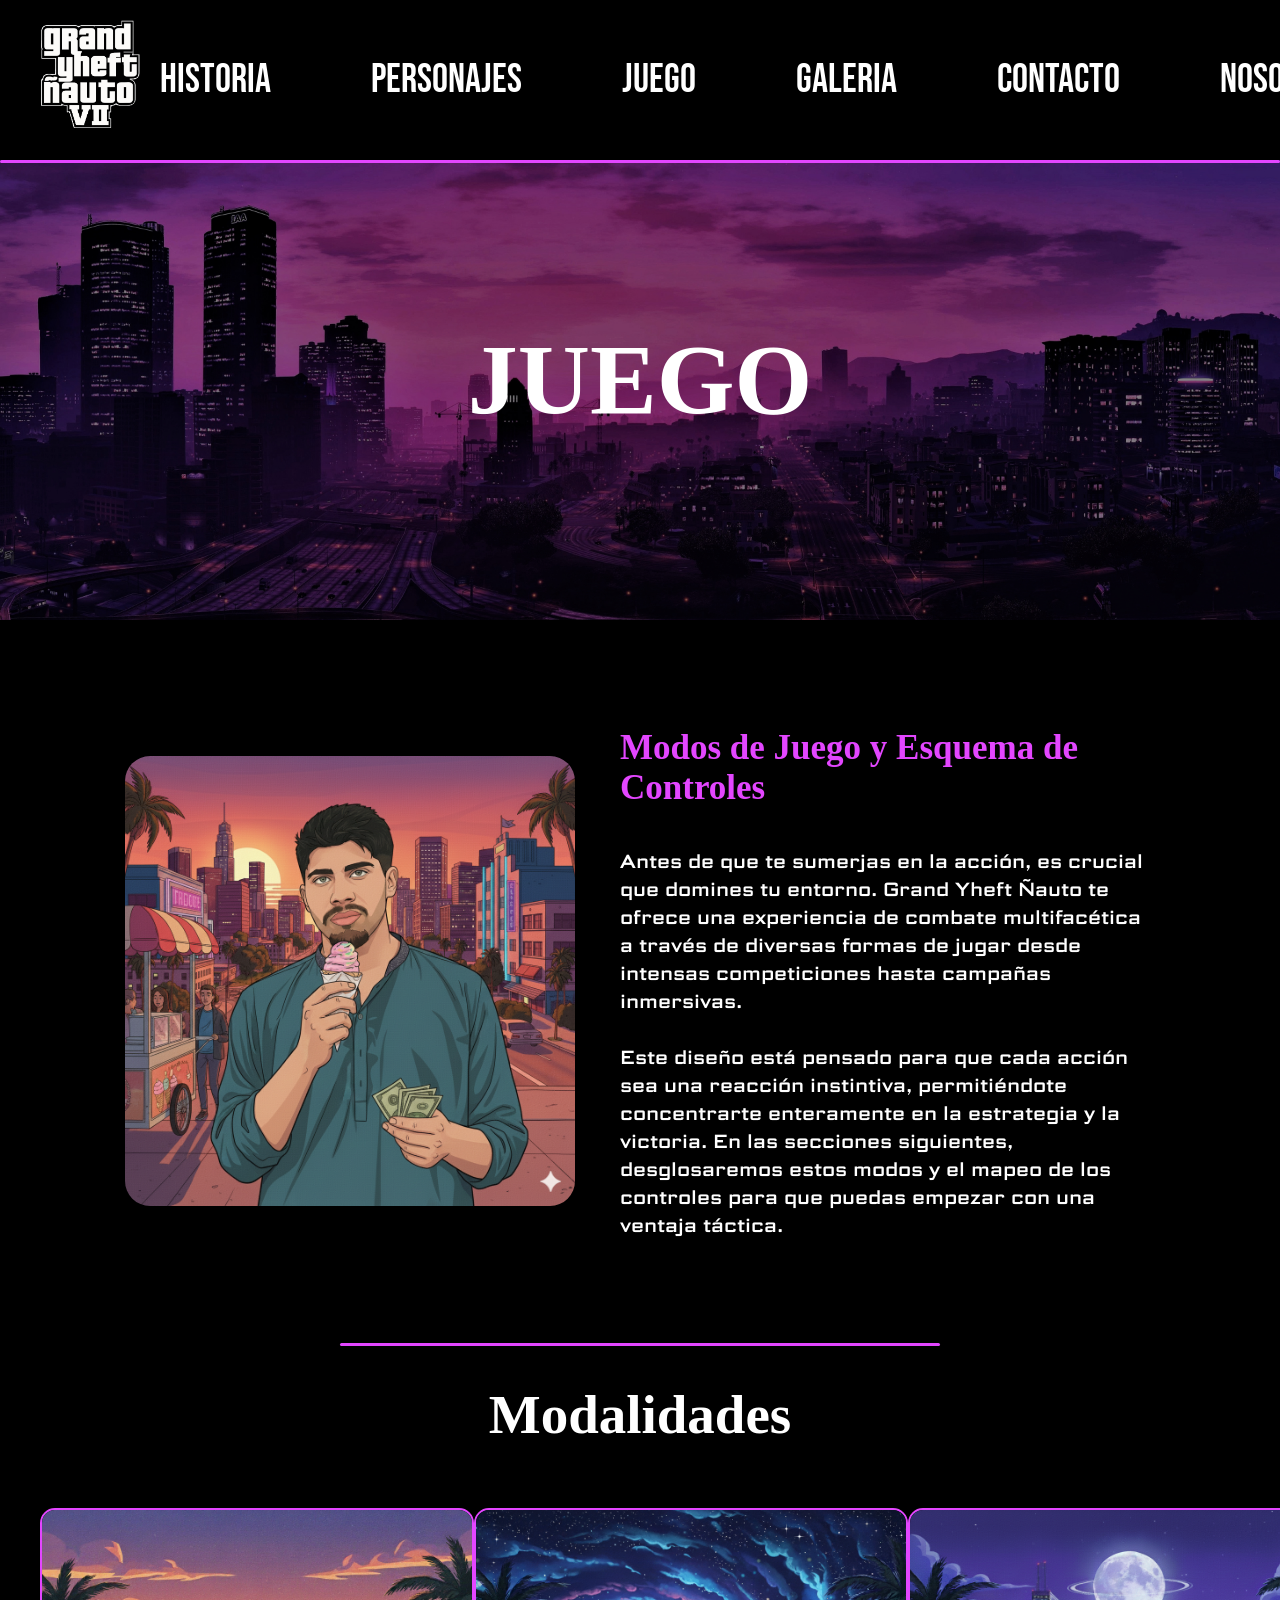
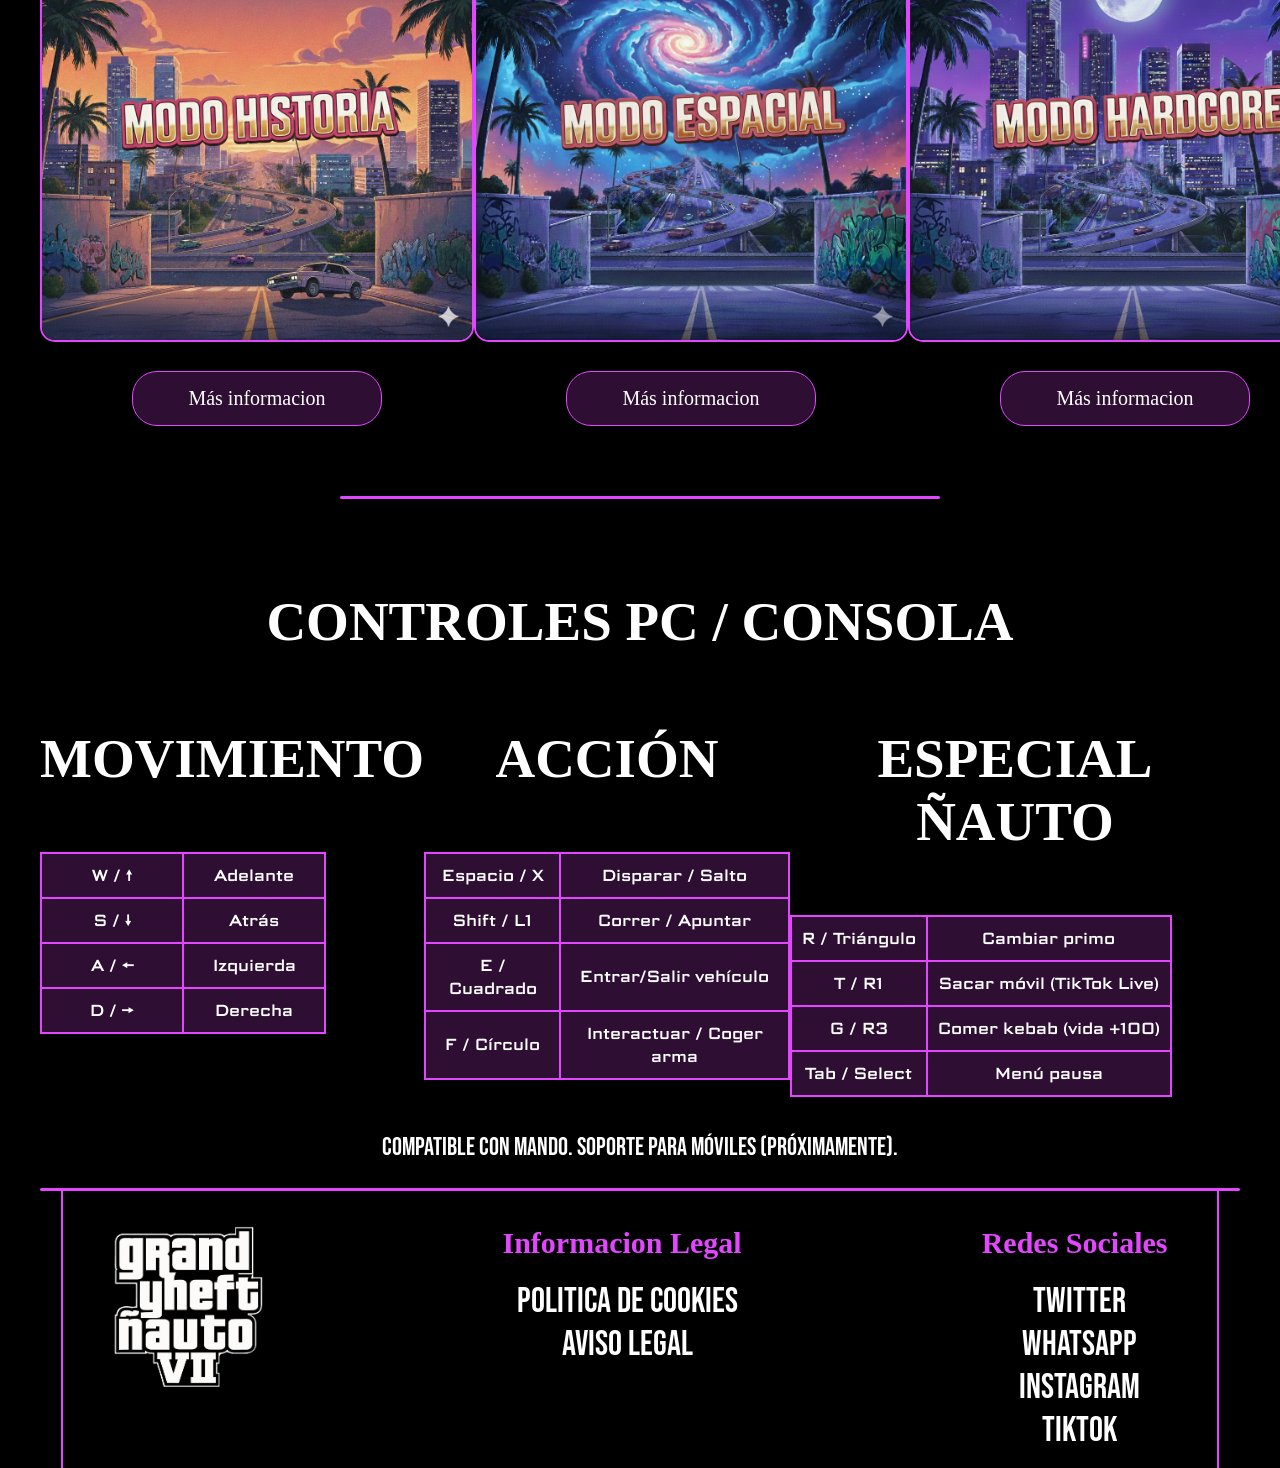
<file: juego/juego.html>
<!DOCTYPE html>
<html lang="es">
<head>
    <meta charset="UTF-8">
    <meta name="viewport" content="width=device-width, initial-scale=1.0">
    <title>Grand Yheft Ñauto VII</title>
    <style>
        @import url('https://fonts.googleapis.com/css2?family=Science+Gothic:wght@100..900&display=swap');
        @import url('https://fonts.googleapis.com/css2?family=Bebas+Neue&display=swap');
        @font-face {
            font-family: 'Pricedown';
            src: url('https://raw.githubusercontent.com/infin1tyy/pricedown-font-web/master/pricedown.otf') format('opentype');
            font-weight: normal;
            font-style: normal;
        }
        .logo:hover{
            transform: scale(1.1);
        }
        
        .menu a:hover {
            text-decoration:underline  #e346ff;
            text-underline-offset: 6px;
        }
    </style>
</head>
<body style="background-color: black;padding: 0px;margin: 0px;">

    <div class="menu_antes" style="position: fixed;width: 100%;">
        <div class="menu" style="display: flex;background-color: black;justify-content: space-between;color: white;font-size: 40px;padding: 0;margin: 0;font-family: 'Bebas Neue'">
            <a href="../index/index.html"><img class="logo" style="width: 100px;padding: 20px;padding-left: 40px;align-content: center;" src="../index/Fotos/logo.png" alt="Logo"></a>
            <div class="links" style="display: flex;gap: 40px;align-content: center;">
                <a href="../historia/historia.html" class="titulo_menu" style="text-decoration: none;color: white;align-content: center;padding-right: 60px;">HISTORIA</a>
                <a href="../personatges/personatges.html" class="titulo_menu" style="text-decoration: none;color: white;align-content: center;padding-right: 60px;">PERSONAJES</a>
                <a href="../juego/juego.html" class="titulo_menu" style="text-decoration: none;color: white;align-content: center;padding-right: 60px;">JUEGO</a>
                <a href="../galeria/galeria.html" class="titulo_menu" style="text-decoration: none;color: white;align-content: center;padding-right: 60px;">GALERIA</a>
                <a href="../contacto/que_en_penses.html" class="titulo_menu" style="text-decoration: none;color: white;align-content: center;padding-right: 60px;">CONTACTO</a>
                <a href="../nosotros/nosotros.html" class="titulo_menu" style="text-decoration: none;color: white;align-content: center;padding-right: 60px;">NOSOTROS</a>
            </div>
        </div>
        <div class="linea_horizontal" style="width: 100%;height: 3px;background-color: #e346ff;margin: 0;border-radius: 2px;"></div>    
    </div>


     <div class="juego" style="width: 100%;height: 400px;padding-top: 220px;background-image: url('Imagenes/juegowallpeper2.jpg');background-size: cover;      background-position: center; background-repeat: no-repeat;">
        <div class="contenido_juego" style="display: flex;padding-top: 35px;color: white;text-align: left;padding-left: 40px;padding-right: 40px;justify-content: center;">
            <h1 style="font-size: 100px;margin-bottom: 30px;color: white;font-family: 'Pricedown';">JUEGO</h1>
        </div>
    </div>

    <div class="contenido" style="color: white;text-align: center;padding-left: 40px;padding-right: 40px;">

        <div class="intro_contenido" style="display: flex;flex: 2;padding: 85px;align-items: center;">
            <img src="Imagenes/foto_intro.png" style="width: 450px;border-radius: 25px;">

            <div class="texto_intro_contenido" style="padding-left: 45px;">
                <div class="titulo_texto_intro_contenido">
                   <h1 style="font-family: 'Pricedown';color: #e346ff;font-size: 35px;text-align: left;">Modos de Juego y Esquema de Controles</h1> 
                </div>
                <div class="subtitulo_texto_intro_contenido">
                    <p style="font-family: 'Science Gothic';padding-top: 15px;color: white;font-size: 19px;text-align: left;">Antes de que te sumerjas en la acción, es crucial que domines tu entorno. Grand Yheft Ñauto te ofrece una experiencia de combate multifacética a través de diversas formas de jugar desde intensas competiciones hasta campañas inmersivas. <br><br>Este diseño está pensado para que cada acción sea una reacción instintiva, permitiéndote concentrarte enteramente en la estrategia y la victoria. En las secciones siguientes, desglosaremos estos modos y el mapeo de los controles para que puedas empezar con una ventaja táctica.</p>            </div>
        </div>
    </div>
    <div class="linea_horizontal_contenido" style="width: 50%;height: 3px;background-color: #e346ff;margin-left: 25%;border-radius: 2px;"></div>

    <div class="modalidades">
        <h1 style="font-family: 'Pricedown';color: white;font-size: 55px;text-align: center;padding-bottom: 25px;">Modalidades</h1>
        <div class="lista_modalidades" style="display: flex;justify-content: space-around;">
            <div class="imagen" style="display: block;">
                <img src="Imagenes/imagen_3.png" style="width: 430px;border-radius: 15px;border: #e346ff 2px solid;">
                <button style="margin-top: 25px;padding: 15px;width: 250px;border-radius: 25px;border: #e346ff 1px solid;background-color: rgba(227,70,255,0.2);margin-bottom: 70px;"><a href="../historia/historia.html" style="font-family: 'Pricedown';text-decoration: none;font-size: 20px;color: white;">Más informacion</a></button>
            </div>
            <div class="imagen" style="display: block;">
                <img src="Imagenes/imagen_2.png" style="width: 430px;border-radius: 15px;border: #e346ff 2px solid;">
                <button style="margin-top: 25px;padding: 15px;width: 250px;border-radius: 25px;border: #e346ff 1px solid;background-color: rgba(227,70,255,0.2);margin-bottom: 70px;"><a href="../historia/historia.html" style="font-family: 'Pricedown';text-decoration: none;font-size: 20px;color: white;">Más informacion</a></button>
            </div>
            <div class="imagen" style="display: block;">
                <img src="Imagenes/imagen_1.png" style="width: 430px;border-radius: 15px;border: #e346ff 2px solid;">
                <button style="margin-top: 25px;padding: 15px;width: 250px;border-radius: 25px;border: #e346ff 1px solid;background-color: rgba(227,70,255,0.2);margin-bottom: 70px;"><a href="../historia/historia.html" style="font-family: 'Pricedown';text-decoration: none;font-size: 20px;color: white;">Más informacion</a></button>
            </div>
        </div>
    </div>

    <div class="linea_horizontal_contenido" style="width: 50%;height: 3px;background-color: #e346ff;margin-left: 25%;border-radius: 2px;"></div>
    <div class="controles" style="padding-top: 55px;">
        <h1 style="font-family: 'Pricedown';color: white;font-size: 55px;">CONTROLES PC / CONSOLA</h2>
        
        <div class="controles_tablas" style="display: flex;justify-content: space-between;">
            <div class="controles_tabla_esp">
                <h1 style="font-family: 'Pricedown';color: white;font-size: 55px;padding-bottom: 25px;">MOVIMIENTO</h1>
                <table style="border-collapse: collapse;border: #e346ff 2px solid;background-color: rgba(227,70,255,0.2);text-align: center;">
                    <tr><td style="color: white;font-family: 'Science Gothic';padding: 10px;width: 120px;border: #e346ff 2px solid;">W / ↑</td><td style="color: white;font-family: 'Science Gothic';padding: 10px;width: 120px;border: #e346ff 2px solid;">Adelante</td></tr>
                    <tr><td style="color: white;font-family: 'Science Gothic';padding: 10px;width: 120px;border: #e346ff 2px solid;">S / ↓</td><td style="color: white;font-family: 'Science Gothic';padding: 10px;width: 120px;border: #e346ff 2px solid;">Atrás</td></tr>
                    <tr><td style="color: white;font-family: 'Science Gothic';padding: 10px;width: 120px;border: #e346ff 2px solid;">A / ←</td><td style="color: white;font-family: 'Science Gothic';padding: 10px;width: 120px;border: #e346ff 2px solid;">Izquierda</td></tr>
                    <tr><td style="color: white;font-family: 'Science Gothic';padding: 10px;width: 120px;border: #e346ff 2px solid;">D / →</td><td style="color: white;font-family: 'Science Gothic';padding: 10px;width: 120px;border: #e346ff 2px solid;">Derecha</td></tr>
                </table>
            </div>
            
            <div class="controles_tabla" style="display: block;">
                <h1 style="font-family: 'Pricedown';color: white;font-size: 55px;padding-bottom: 25px;">ACCIÓN</h1>
                <table style="border-collapse: collapse;border: #e346ff 2px solid;background-color: rgba(227,70,255,0.2);">
                    <tr><td style="color: white;font-family: 'Science Gothic';padding: 10px;border: #e346ff 2px solid;">Espacio / X</td><td style="color: white;font-family: 'Science Gothic';padding: 10px;border: #e346ff 2px solid;">Disparar / Salto</td></tr>
                    <tr><td style="color: white;font-family: 'Science Gothic';padding: 10px;border: #e346ff 2px solid;">Shift / L1</td><td style="color: white;font-family: 'Science Gothic';padding: 10px;border: #e346ff 2px solid;">Correr / Apuntar</td></tr>
                    <tr><td style="color: white;font-family: 'Science Gothic';padding: 10px;border: #e346ff 2px solid;">E / Cuadrado</td><td style="color: white;font-family: 'Science Gothic';padding: 10px;border: #e346ff 2px solid;">Entrar/Salir vehículo</td></tr>
                    <tr><td style="color: white;font-family: 'Science Gothic';padding: 10px;border: #e346ff 2px solid;">F / Círculo</td><td style="color: white;font-family: 'Science Gothic';padding: 10px;border: #e346ff 2px solid;">Interactuar / Coger arma</td></tr>
                </table>
            </div>
            
            <div class="controles_tabla" style="display: block;">
                <h1 style="font-family: 'Pricedown';color: white;font-size: 55px;padding-bottom: 25px;">ESPECIAL ÑAUTO</h1>
                <table style="border-collapse: collapse;border: #e346ff 2px solid;background-color: rgba(227,70,255,0.2);">
                    <tr><td style="color: white;font-family: 'Science Gothic';padding: 10px;border: #e346ff 2px solid;">R / Triángulo</td><td style="color: white;font-family: 'Science Gothic';padding: 10px;border: #e346ff 2px solid;">Cambiar primo</td></tr>
                    <tr><td style="color: white;font-family: 'Science Gothic';padding: 10px;border: #e346ff 2px solid;">T / R1</td><td style="color: white;font-family: 'Science Gothic';padding: 10px;border: #e346ff 2px solid;">Sacar móvil (TikTok Live)</td></tr>
                    <tr><td style="color: white;font-family: 'Science Gothic';padding: 10px;border: #e346ff 2px solid;">G / R3</td><td style="color: white;font-family: 'Science Gothic';padding: 10px;border: #e346ff 2px solid;">Comer kebab (vida +100)</td></tr>
                    <tr><td style="color: white;font-family: 'Science Gothic';padding: 10px;border: #e346ff 2px solid;">Tab / Select</td><td style="color: white;font-family: 'Science Gothic';padding: 10px;border: #e346ff 2px solid;">Menú pausa</td></tr>
                </table>
            </div>
        </div>
        
        <p class="nota" style="font-family: 'Bebas Neue';font-size: 25px;padding-top: 10px;">Compatible con mando. Soporte para móviles (próximamente).</p>
    </div>
    <div class="linea_horizontal" style="width: 100%;height: 3px;background-color: #e346ff;margin: 0;border-radius: 2px;"></div>  
    <footer style="display: flex;justify-content: center;">
        <div class="footer_1" style="display: block;padding-top: 35px;align-items: center;padding-left: 50px;border-left: #e346ff 2px solid;">
            <img src="../index/Fotos/logo.png" style="width: 150px;">
        </div>
        <div class="footer_2" style="display: block;padding-left: 170px;padding-top: 15px;">
            <h1 style="font-family: 'Pricedown';font-size: 30px; color: #e346ff;padding-left: 70px;">Informacion Legal</h1>
            <ul>
                <ol style="font-family: 'Bebas Neue';font-size: 35px;color: white;text-align: center;"><a href="" style="text-decoration: none;font-family: 'Bebas Neue';font-size: 35px;color: white;">Politica de Cookies</a></ol>
                <ol style="font-family: 'Bebas Neue';font-size: 35px;color: white;text-align: center;"><a href="" style="text-decoration: none;font-family: 'Bebas Neue';font-size: 35px;color: white;">Aviso Legal</a></ol>
            </ul>
        </div>
        <div class="footer_3" style="display: block;padding-left: 170px;padding-top: 15px;padding-right: 50px;border-right: #e346ff 2px solid;">
            <h1 style="font-family: 'Pricedown';font-size: 30px;color: #e346ff;padding-left: 70px;">Redes Sociales</h1>
            <ul>
                <ol style="font-family: 'Bebas Neue';font-size: 35px;color: white;text-align: center;"><a href="" style="text-decoration: none;font-family: 'Bebas Neue';font-size: 35px;color: white;">Twitter</a></ol>
                <ol style="font-family: 'Bebas Neue';font-size: 35px;color: white;text-align: center;"><a href="" style="text-decoration: none;font-family: 'Bebas Neue';font-size: 35px;color: white;">Whatsapp</a></ol>
                <ol style="font-family: 'Bebas Neue';font-size: 35px;color: white;text-align: center;"><a href="" style="text-decoration: none;font-family: 'Bebas Neue';font-size: 35px;color: white;">Instagram</a></ol>
                <ol style="font-family: 'Bebas Neue';font-size: 35px;color: white;text-align: center;"><a href="" style="text-decoration: none;font-family: 'Bebas Neue';font-size: 35px;color: white;">TikTok</a></ol>
            </ul>
        </div>
    </footer>
</body>
</html>
</file>
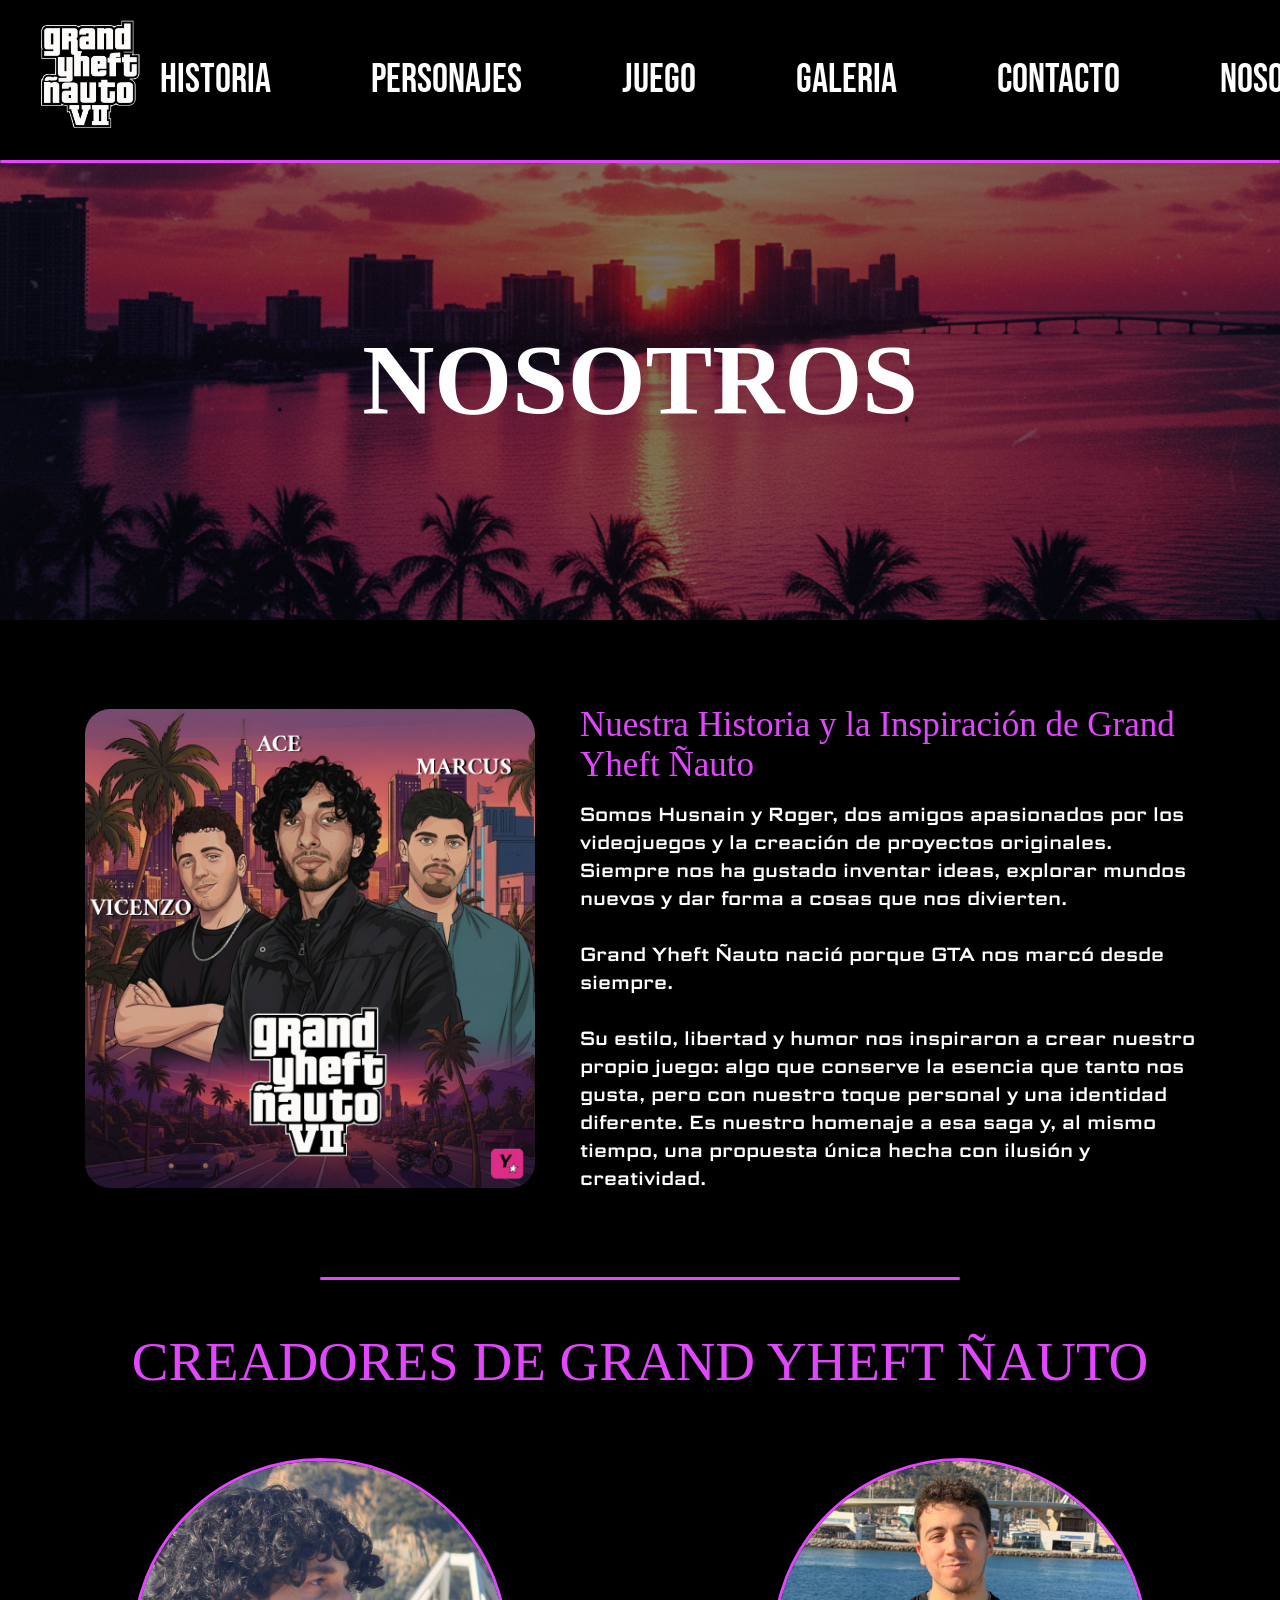
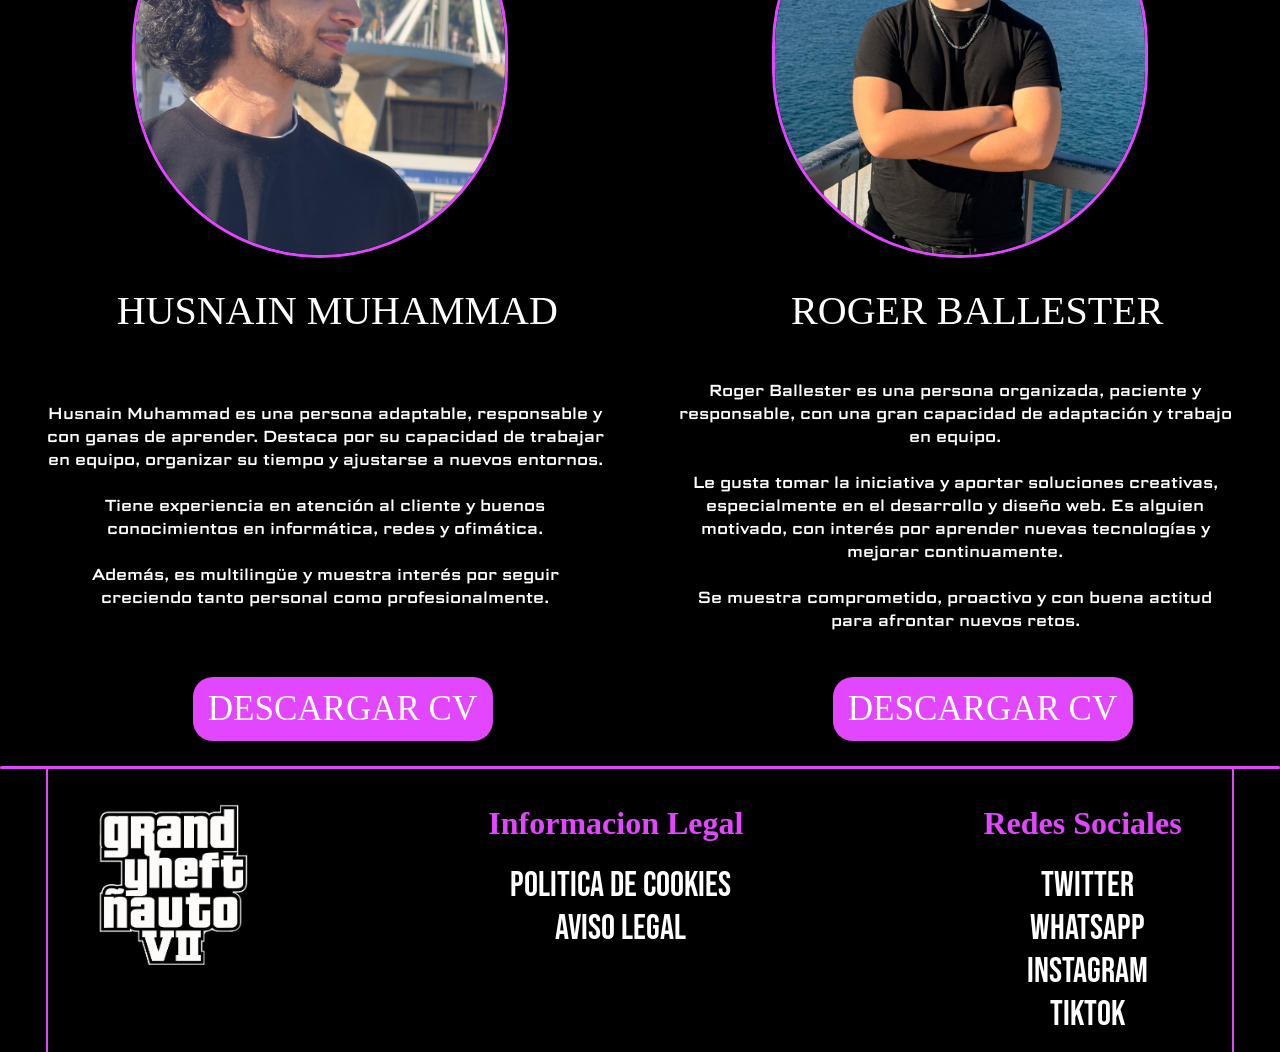
<file: nosotros/nosotros.html>
<!DOCTYPE html>
<html lang="es">
<head>
    <meta charset="UTF-8">
    <meta name="viewport" content="width=device-width, initial-scale=1.0">
    <title>Grand Yheft Ñauto VII</title>
    <link rel="stylesheet" href="nosotrosestil.css">
</head>
<body>

    <div class="menu_antes">
        <div class="menu">
            <a href="../index/index.html"><img class="logo" src="../index/Fotos/logo.png"></a>
            <div class="links">
                <a href="../historia/historia.html" class="titulo_menu">HISTORIA</a>
                <a href="../personatges/personatges.html" class="titulo_menu">PERSONAJES</a>
                <a href="../juego/juego.html" class="titulo_menu">JUEGO</a>
                <a href="../galeria/galeria.html" class="titulo_menu">GALERIA</a>
                <a href="../contacto/que_en_penses.html" class="titulo_menu">CONTACTO</a>
                <a href="../nosotros/nosotros.html" class="titulo_menu">NOSOTROS</a>
            </div>
        </div>
        <div class="linea_horizontal"></div>    
    </div>

    <div class="personaje">
        <div class="contenido_personaje">
            <h1>NOSOTROS</h1>
        </div>
    </div>
    
    <div class="contenido">

        <div class="intro_contenido">
            <img src="Fotos/imagen_intro.png">

            <div class="texto_intro_contenido">
                <div class="titulo_texto_intro_contenido">
                    Nuestra Historia y la Inspiración de Grand Yheft Ñauto
                </div>
                <div class="subtitulo_texto_intro_contenido">
                    Somos Husnain y Roger, dos amigos apasionados por los videojuegos y la creación de proyectos originales. Siempre nos ha gustado inventar ideas, explorar mundos nuevos y dar forma a cosas que nos divierten. <br> <br>

                    Grand Yheft Ñauto nació porque GTA nos marcó desde siempre. <br><br>Su estilo, libertad y humor nos inspiraron a crear nuestro propio juego: algo que conserve la esencia que tanto nos gusta, pero con nuestro toque personal y una identidad diferente. Es nuestro homenaje a esa saga y, al mismo tiempo, una propuesta única hecha con ilusión y creatividad.   </div> 
            </div>
        </div>
    </div>
    <div class="linea_horizontal_contenido"></div> 

    <div class="contenidos">
        <div class="intros_contenido">
            
            CREADORES DE GRAND YHEFT ÑAUTO
        </div>
        <div class="personas_contenido">
            <div class="husnain_contenido">
                <a  href="Html Personas/husnain.html" target="_blank"><img src="Fotos/Husnain.png"></a>
            </div>
            
            <div class="roger_contenido">
                <a  href="Html Personas/roger.html" target="_blank"><img src="Fotos/Roger.png"></a>
                
            </div>    
        </div>
        <div class="titulo_contenido">
            <div class="titulo_husnain">
                HUSNAIN MUHAMMAD
            </div>

            <div class="titulo_roger">
                ROGER BALLESTER
            </div>
        </div>
        <div class="descripcion_contenido">
            <div class="descripcion_husnain">
                Husnain Muhammad es una persona adaptable, responsable y con ganas de aprender. Destaca por su capacidad de trabajar en equipo, organizar su tiempo y ajustarse a nuevos entornos. <br><br>Tiene experiencia en atención al cliente y buenos conocimientos en informática, redes y ofimática. <br><br> Además, es multilingüe y muestra interés por seguir creciendo tanto personal como profesionalmente.
            </div>

            <div class="descripcion_roger">
                Roger Ballester es una persona organizada, paciente y responsable, con una gran capacidad de adaptación y trabajo en equipo. <br><br> Le gusta tomar la iniciativa y aportar soluciones creativas, especialmente en el desarrollo y diseño web. Es alguien motivado, con interés por aprender nuevas tecnologías y mejorar continuamente. <br><br>Se muestra comprometido, proactivo y con buena actitud para afrontar nuevos retos.            </div>
        
            </div>
        </div>
        <div class="boton">
            <div class="boton_persona">
                <button><a href="Ficheros/CV_Husnain.pdf" download>DESCARGAR CV</a></button>
            </div>

            <div class="boton_persona">
                <button><a href="Ficheros/CV_Roger.pdf" download>DESCARGAR CV</a></button>
            </div>
        </div>
    </div>
    <div class="linea_horizontal"></div>  
    <footer>
        <div class="footer_1">
            <img src="../index/Fotos/logo.png">
        </div>
        <div class="footer_2">
            <h1>Informacion Legal</h1>
            <ul>
                <ol><a href="">Politica de Cookies</a></ol>
                <ol><a href="">Aviso Legal</a></ol>
            </ul>
        </div>
        <div class="footer_3">
            <h1>Redes Sociales</h1>
            <ul>
                <ol><a href="">Twitter</a></ol>
                <ol><a href="">Whatsapp</a></ol>
                <ol><a href="">Instagram</a></ol>
                <ol><a href="">TikTok</a></ol>
            </ul>
        </div>
    </footer>
</body>
</html>
</file>
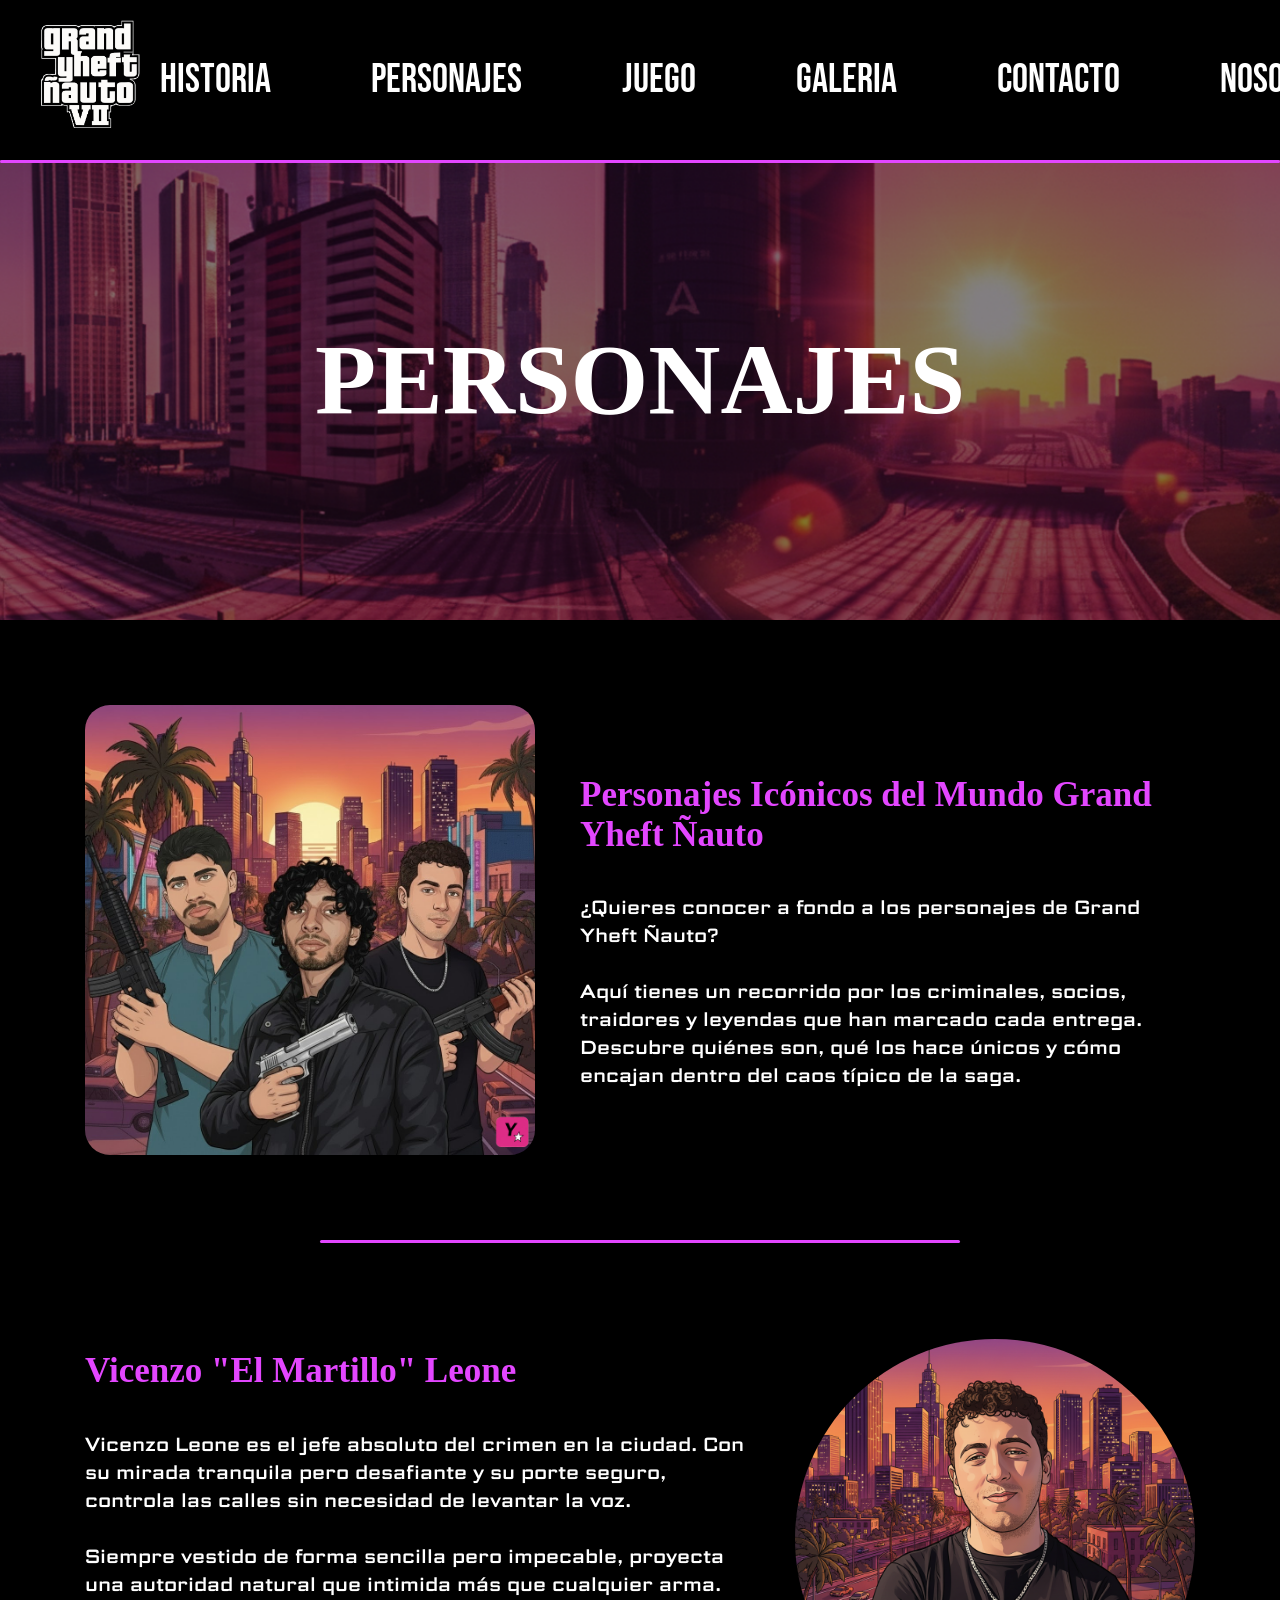
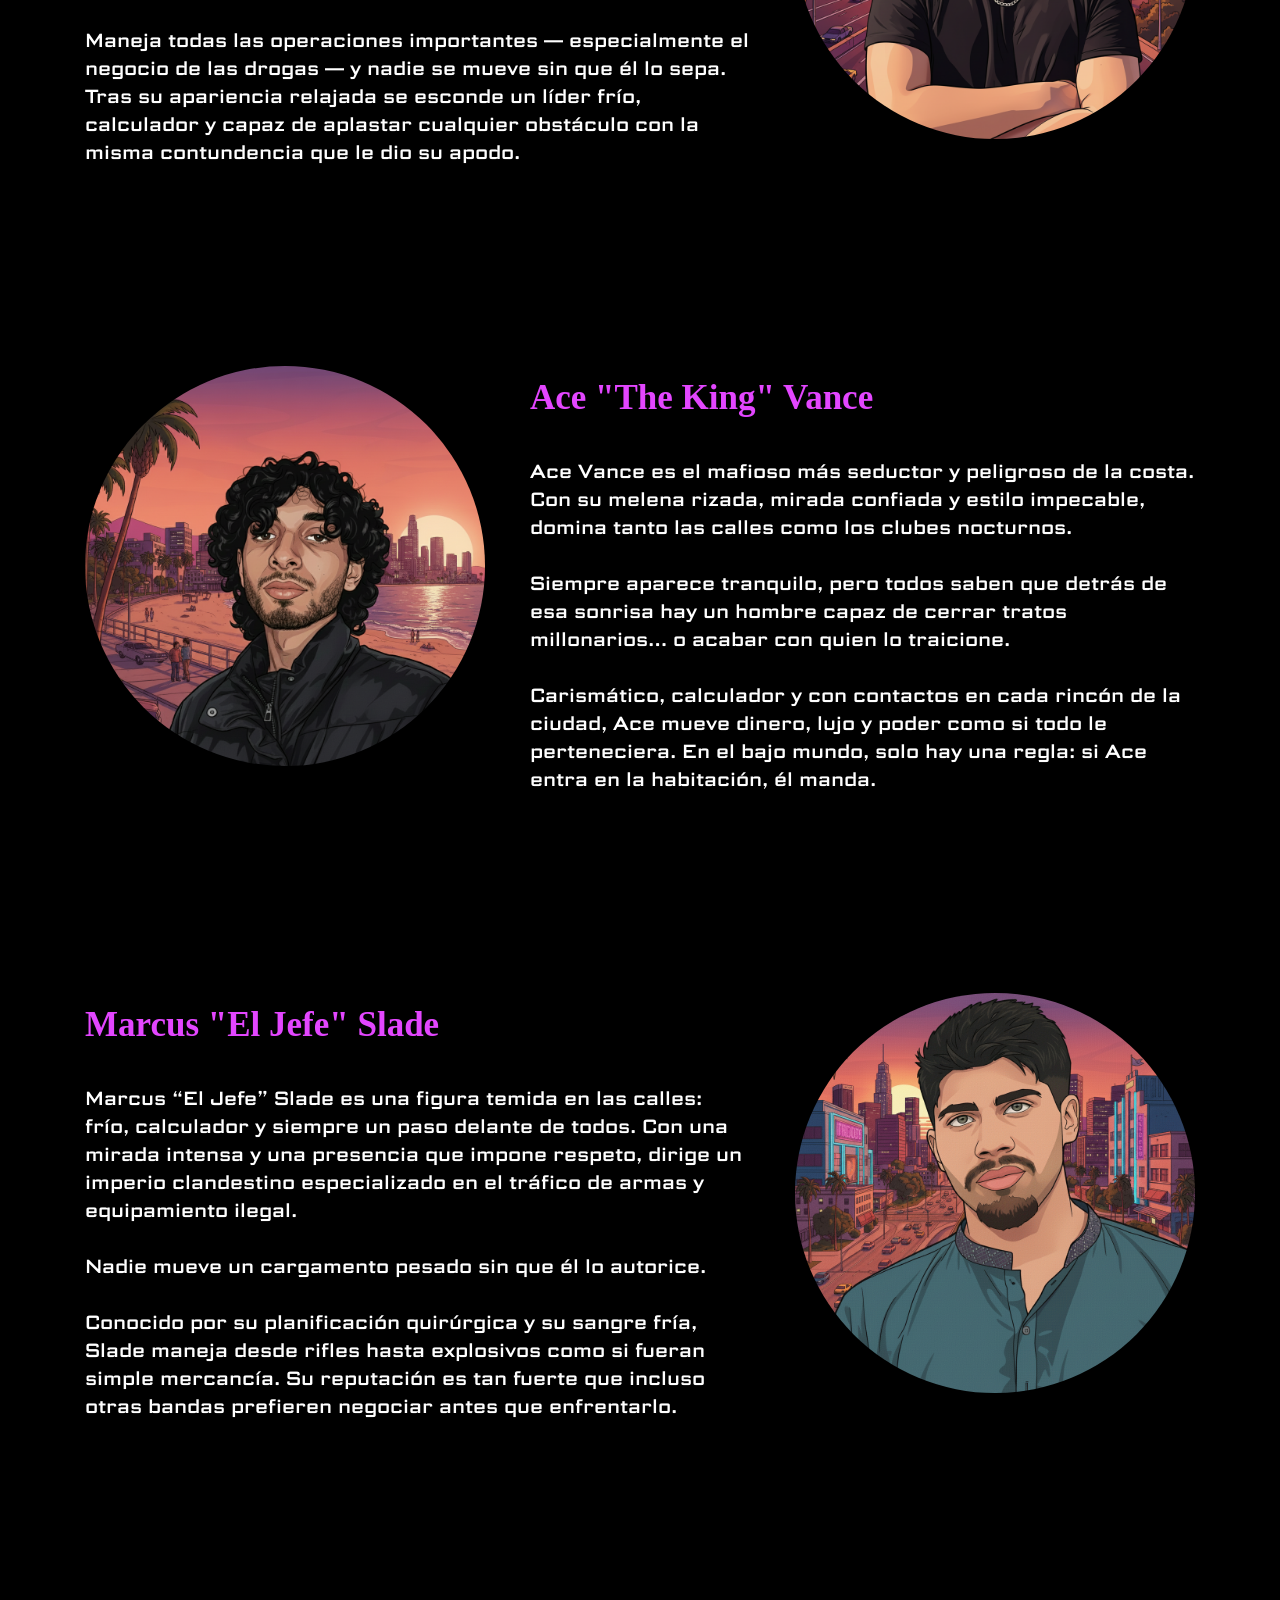
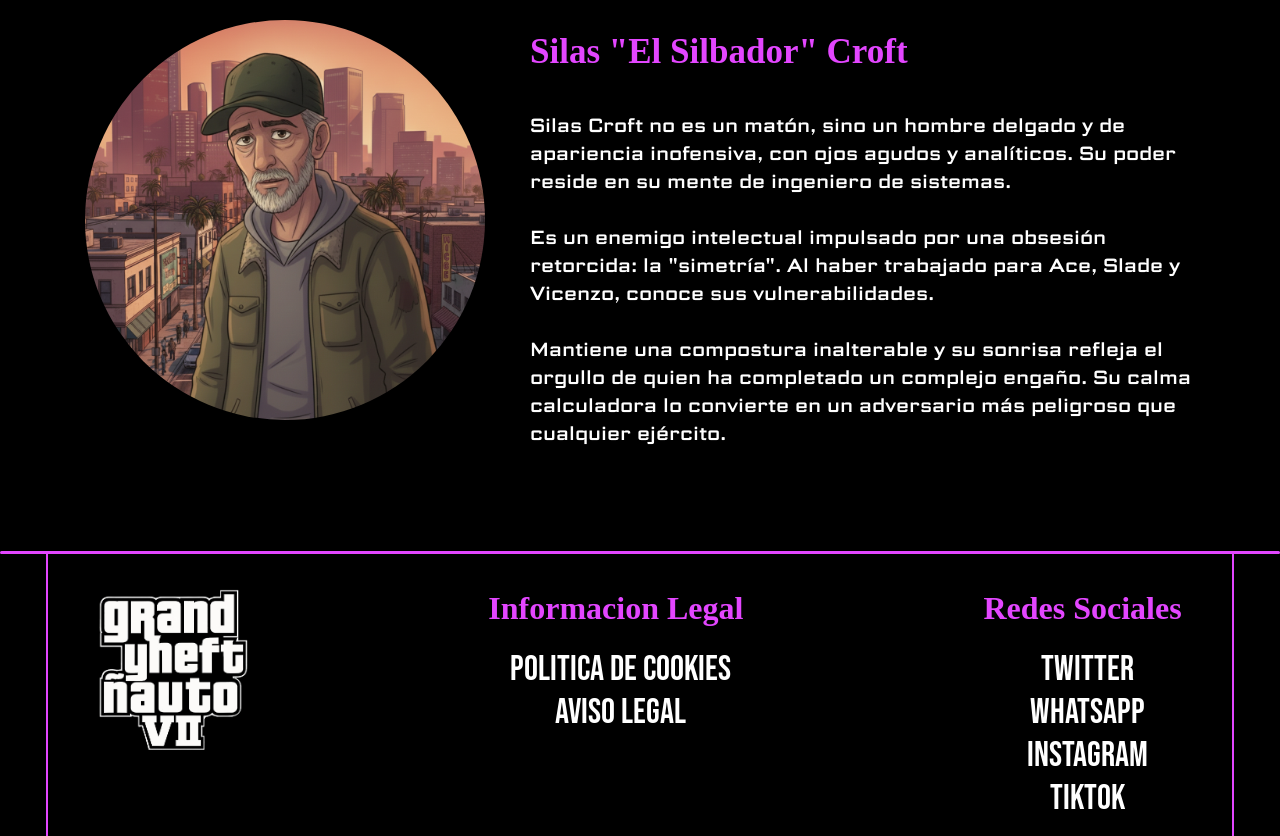
<file: personatges/personatges.html>
<!DOCTYPE html>
<html lang="es">
<head>
    <meta charset="UTF-8">
    <meta name="viewport" content="width=device-width, initial-scale=1.0">
    <title>Grand Yheft Ñauto VII</title>
    <link rel="stylesheet" href="personatgesestil.css">
</head>
<body>

    <div class="menu_antes">
        <div class="menu">
            <a href="../index/index.html"><img class="logo" src="../index/Fotos/logo.png"></a>
            <div class="links">
                <a href="../historia/historia.html" class="titulo_menu">HISTORIA</a>
                <a href="../personatges/personatges.html" class="titulo_menu">PERSONAJES</a>
                <a href="../juego/juego.html" class="titulo_menu">JUEGO</a>
                <a href="../galeria/galeria.html" class="titulo_menu">GALERIA</a>
                <a href="../contacto/que_en_penses.html" class="titulo_menu">CONTACTO</a>
                <a href="../nosotros/nosotros.html" class="titulo_menu">NOSOTROS</a>
            </div>
        </div>
        <div class="linea_horizontal"></div>    
    </div>

    <div class="personaje">
        <div class="contenido_personaje">
            <h1>PERSONAJES</h1>
        </div>
    </div>
    
    <div class="contenido">

        <div class="intro_contenido">
            <img src="Fotos/imagen_introduccion.jpg">

            <div class="texto_intro_contenido">
                <div class="titulo_texto_intro_contenido">
                    <h1>Personajes Icónicos del Mundo Grand Yheft Ñauto</h1>
                </div>
                <div class="subtitulo_texto_intro_contenido">
                    <p>¿Quieres conocer a fondo a los personajes de Grand Yheft Ñauto? <br><br>Aquí tienes un recorrido por los criminales, socios, traidores y leyendas que han marcado cada entrega. Descubre quiénes son, qué los hace únicos y cómo encajan dentro del caos típico de la saga.</p>
                </div>
            </div>
        </div>
        <div class="linea_horizontal_contenido"></div> 
        <div class="intro_contenido">
            <div class="texto_roger_contenido">
                <div class="titulo_texto_intro_contenido">
                    <h1>Vicenzo "El Martillo" Leone</h1>
                </div>
                <div class="subtitulo_texto_intro_contenido">
                    <p>
                        Vicenzo Leone es el jefe absoluto del crimen en la ciudad. Con su mirada tranquila pero desafiante y su porte seguro, controla las calles sin necesidad de levantar la voz. <br> <br>  Siempre vestido de forma sencilla pero impecable, proyecta una autoridad natural que intimida más que cualquier arma.
                        <br><br>
                        Maneja todas las operaciones importantes — especialmente el negocio de las drogas — y nadie se mueve sin que él lo sepa. Tras su apariencia relajada se esconde un líder frío, calculador y capaz de aplastar cualquier obstáculo con la misma contundencia que le dio su apodo.
                    </p>
                    
                </div>    
            </div>
            <div class="imagen_roger_contenido">
                <img src="Fotos/Roger.png">
            </div>
            
        </div>
        <div class="intro_contenido">
            <div class="imagen_roger_contenido">
                <img src="Fotos/Husnain.png">
            </div>
            <div class="texto_intro_contenido">
                <div class="titulo_texto_intro_contenido">
                    <h1>Ace "The King" Vance</h1>
                </div>
                <div class="subtitulo_texto_intro_contenido">
                    <p>
                        Ace Vance es el mafioso más seductor y peligroso de la costa. Con su melena rizada, mirada confiada y estilo impecable, domina tanto las calles como los clubes nocturnos. <br> <br>Siempre aparece tranquilo, pero todos saben que detrás de esa sonrisa hay un hombre capaz de cerrar tratos millonarios… o acabar con quien lo traicione.
                        <br> <br>
                        Carismático, calculador y con contactos en cada rincón de la ciudad, Ace mueve dinero, lujo y poder como si todo le perteneciera. En el bajo mundo, solo hay una regla:
                        si Ace entra en la habitación, él manda.
                    </p>
                </div>    
            </div>
            
            
        </div>
        
        <div class="intro_contenido">
            <div class="texto_roger_contenido">
                <div class="titulo_texto_intro_contenido">
                    <h1>Marcus "El Jefe" Slade</h1>
                </div>
                <div class="subtitulo_texto_intro_contenido">
                    <p>
                        Marcus “El Jefe” Slade es una figura temida en las calles: frío, calculador y siempre un paso delante de todos. Con una mirada intensa y una presencia que impone respeto, dirige un imperio clandestino especializado en el tráfico de armas y equipamiento ilegal. <br><br>Nadie mueve un cargamento pesado sin que él lo autorice.
                        <br><br>
                        Conocido por su planificación quirúrgica y su sangre fría, Slade maneja desde rifles hasta explosivos como si fueran simple mercancía. Su reputación es tan fuerte que incluso otras bandas prefieren negociar antes que enfrentarlo.
                    </p>
                </div>    
            </div>
            <div class="imagen_roger_contenido">
                <img src="Fotos/Haroon.png">
            </div>
            
        </div>

        <div class="intro_contenido">
            <div class="imagen_roger_contenido">
                <img src="Fotos/Silas.png">
            </div>
            <div class="texto_intro_contenido">
                <div class="titulo_texto_intro_contenido">
                    <h1>Silas "El Silbador" Croft</h1>
                </div>
                <div class="subtitulo_texto_intro_contenido">
                    <p>
                        Silas Croft no es un matón, sino un hombre delgado y de apariencia inofensiva, con ojos agudos y analíticos. Su poder reside en su mente de ingeniero de sistemas. <br><br> Es un enemigo intelectual impulsado por una obsesión retorcida: la "simetría". Al haber trabajado para Ace, Slade y Vicenzo, conoce sus vulnerabilidades. <br><br> Mantiene una compostura inalterable y su sonrisa refleja el orgullo de quien ha completado un complejo engaño. Su calma calculadora lo convierte en un adversario más peligroso que cualquier ejército.
                    </p>
                </div>    
            </div>
            
            
        </div>
    </div>
    <div class="linea_horizontal"></div>  
    <footer>
        <div class="footer_1">
            <img src="../index/Fotos/logo.png">
        </div>
        <div class="footer_2">
            <h1>Informacion Legal</h1>
            <ul>
                <ol><a href="">Politica de Cookies</a></ol>
                <ol><a href="">Aviso Legal</a></ol>
            </ul>
        </div>
        <div class="footer_3">
            <h1>Redes Sociales</h1>
            <ul>
                <ol><a href="">Twitter</a></ol>
                <ol><a href="">Whatsapp</a></ol>
                <ol><a href="">Instagram</a></ol>
                <ol><a href="">TikTok</a></ol>
            </ul>
        </div>
    </footer>
</body>
</html>
</file>
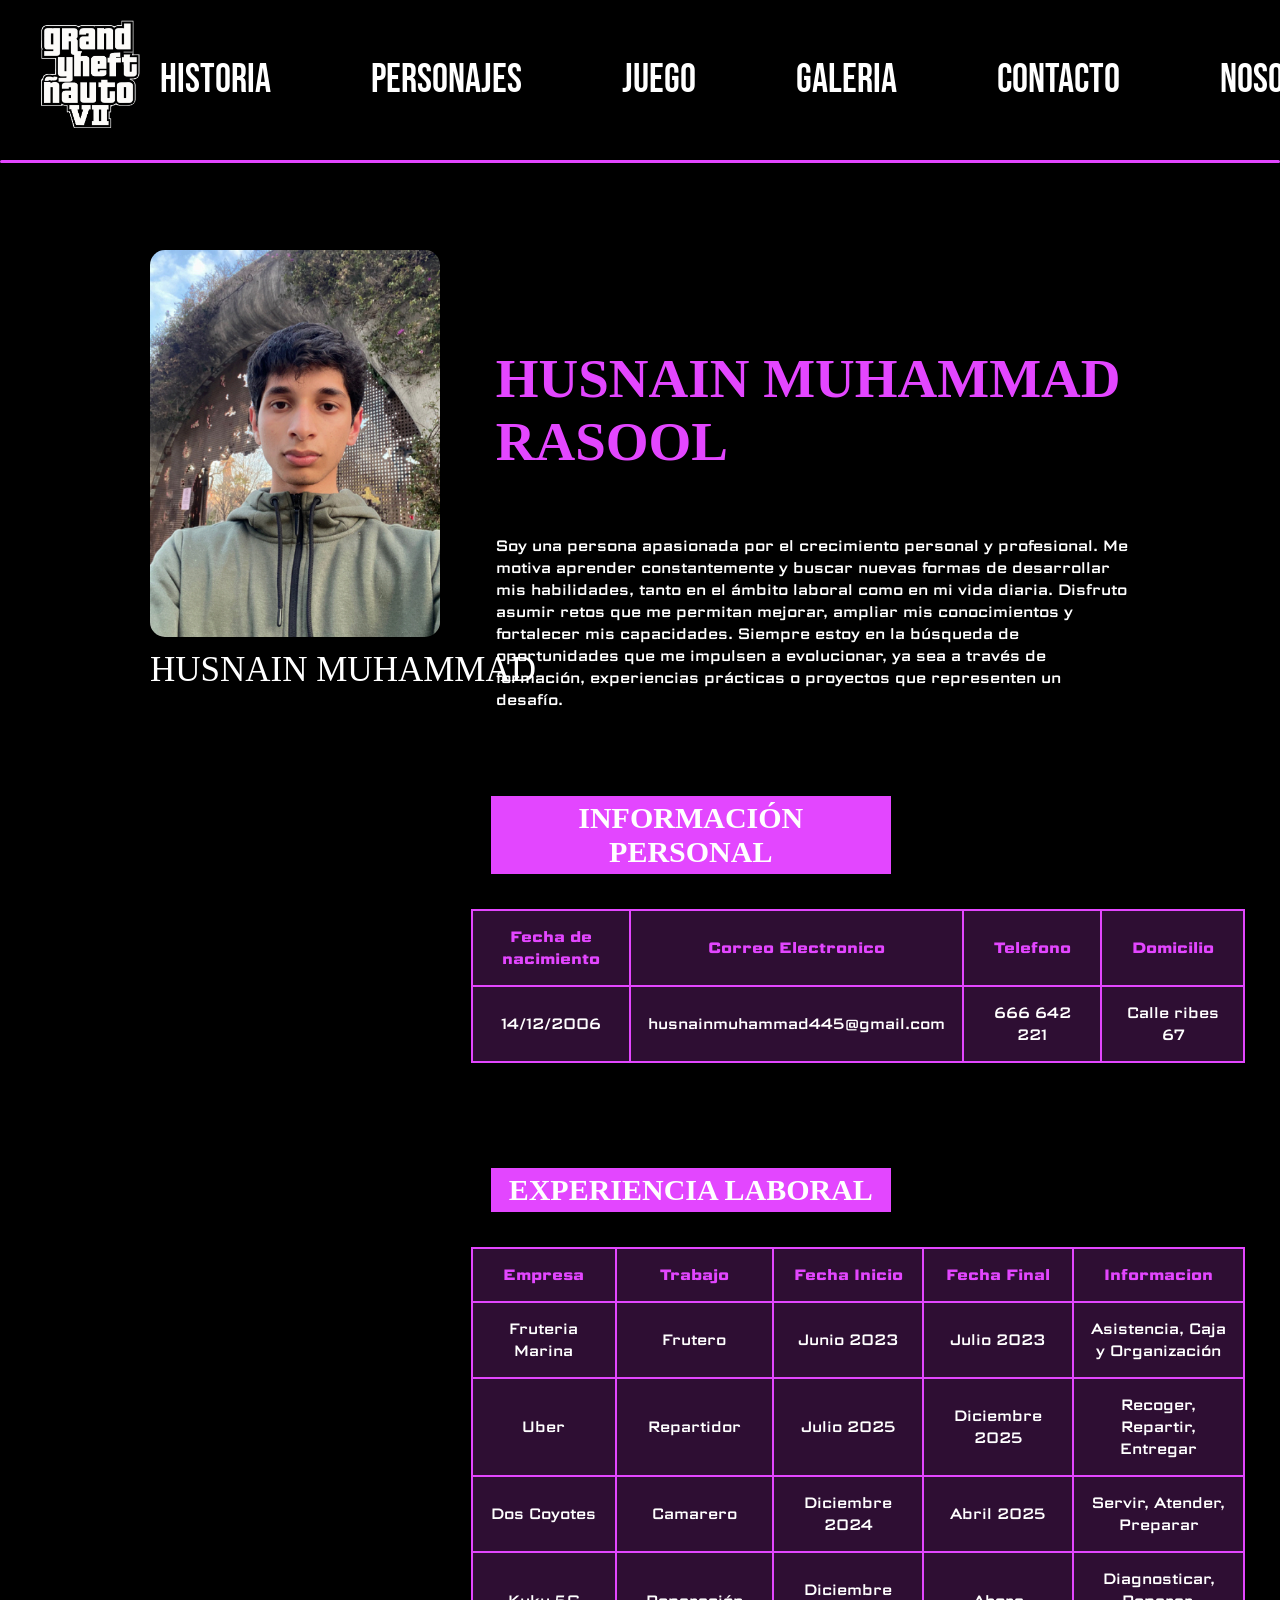
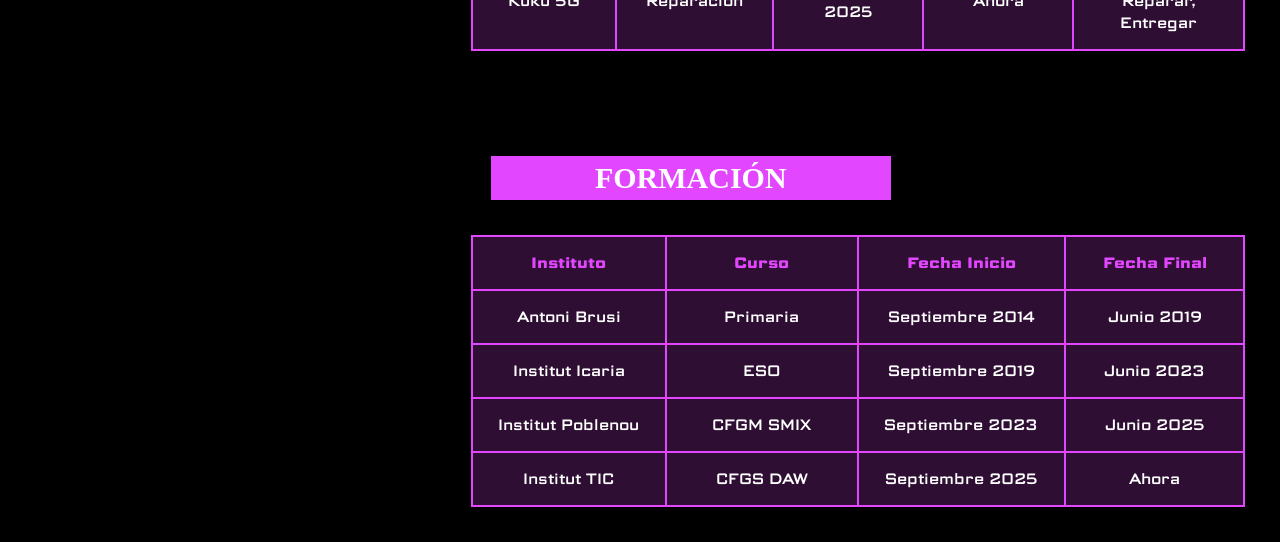
<file: nosotros/Html Personas/husnain.html>
<!DOCTYPE html>
<html lang="es">
<head>
    <meta charset="UTF-8">
    <meta name="viewport" content="width=device-width, initial-scale=1.0">
    <title>Grand Yheft Ñauto VII</title>
    <link rel="stylesheet" href="personas.css">
</head>
<body>

    <div class="menu_antes">
        <div class="menu">
            <a href="../index/index.html"><img class="logo" src="../../index/Fotos/logo.png" alt="Logo"></a>
            <div class="links">
                <a href="../historia/historia.html" class="titulo_menu">HISTORIA</a>
                <a href="../personatges/personatges.html" class="titulo_menu">PERSONAJES</a>
                <a href="../juego/juego.html" class="titulo_menu">JUEGO</a>
                <a href="../galeria/galeria.html" class="titulo_menu">GALERIA</a>
                <a href="../contacto/que_en_penses.html" class="titulo_menu">CONTACTO</a>
                <a href="../nosotros/nosotros.html" class="titulo_menu">NOSOTROS</a>
            </div>
        </div>
        <div class="linea_horizontal"></div>    
    </div>
    
    <div class="contenido">
        <div class="contenido_izq">
            <img src="../Fotos/foto_husnain.png">
            <div class="nom_persona_izq">
                HUSNAIN MUHAMMAD
            </div>
        </div>
        
        <div class="informacion_principal">
            <div class="nom_persona">
                <h1>HUSNAIN MUHAMMAD RASOOL</h1>
            </div>
            <div class="definicion_persona">
                <p>Soy una persona apasionada por el crecimiento personal y profesional. Me motiva aprender constantemente y buscar nuevas formas de desarrollar mis habilidades, tanto en el ámbito laboral como en mi vida diaria. Disfruto asumir retos que me permitan mejorar, ampliar mis conocimientos y fortalecer mis capacidades.

                Siempre estoy en la búsqueda de oportunidades que me impulsen a evolucionar, ya sea a través de formación, experiencias prácticas o proyectos que representen un desafío.</p>
                
            </div>
            <div class="informacion_personal">
                <h1>INFORMACIÓN PERSONAL</h1>
            </div>
            <table>
                <tr>
                    <th>Fecha de nacimiento</th> <th>Correo Electronico</th> <th>Telefono</th> <th>Domicilio</th>
                </tr>
                <tr>
                    <td>14/12/2006</td> <td>husnainmuhammad445@gmail.com</td> <td>666 642 221</td> <td>Calle ribes 67</td>
                </tr>
            </table>

            <div class="informacion_personal">
                <h1>EXPERIENCIA LABORAL</h1>
            </div>
            <table>
                <tr>
                    <th>Empresa</th> <th>Trabajo</th> <th>Fecha Inicio</th> <th>Fecha Final</th> <th>Informacion</th>
                </tr>
                <tr>
                    <td>Fruteria Marina</td> <td>Frutero</td> <td>Junio 2023</td> <td>Julio 2023</td> <td>Asistencia, Caja y Organización</td>
                </tr>
                <tr>
                    <td>Uber</td> <td>Repartidor</td> <td>Julio 2025</td> <td>Diciembre 2025</td> <td>Recoger, Repartir, Entregar</td>
                </tr>
                <tr>
                    <td>Dos Coyotes</td> <td>Camarero</td> <td>Diciembre 2024</td> <td>Abril 2025</td> <td>Servir, Atender, Preparar</td>
                </tr>
                <tr>
                    <td>Kuku 5G</td> <td>Reparación</td> <td>Diciembre 2025</td> <td>Ahora</td> <td>Diagnosticar, Reparar, Entregar</td>
                </tr>
            </table>

            <div class="informacion_personal">
                <h1>FORMACIÓN</h1>
            </div>
            <table>
                <tr>
                    <th>Instituto</th> <th>Curso</th> <th>Fecha Inicio</th> <th>Fecha Final</th> 
                </tr>
                <tr>
                    <td>Antoni Brusi</td> <td>Primaria</td> <td>Septiembre 2014</td> <td>Junio 2019</td> 
                </tr>
                
                <tr>
                    <td>Institut Icaria</td> <td>ESO</td> <td>Septiembre 2019</td> <td>Junio 2023</td>
                </tr>
                <tr>
                    <td>Institut Poblenou</td> <td>CFGM SMIX</td> <td>Septiembre 2023</td> <td>Junio 2025</td> 
                </tr>
                <tr>
                    <td>Institut TIC</td> <td>CFGS DAW</td> <td>Septiembre 2025</td> <td>Ahora</td> 
                </tr>
                
            </table>
        </div>
    </div>
</body>
</html>
</file>
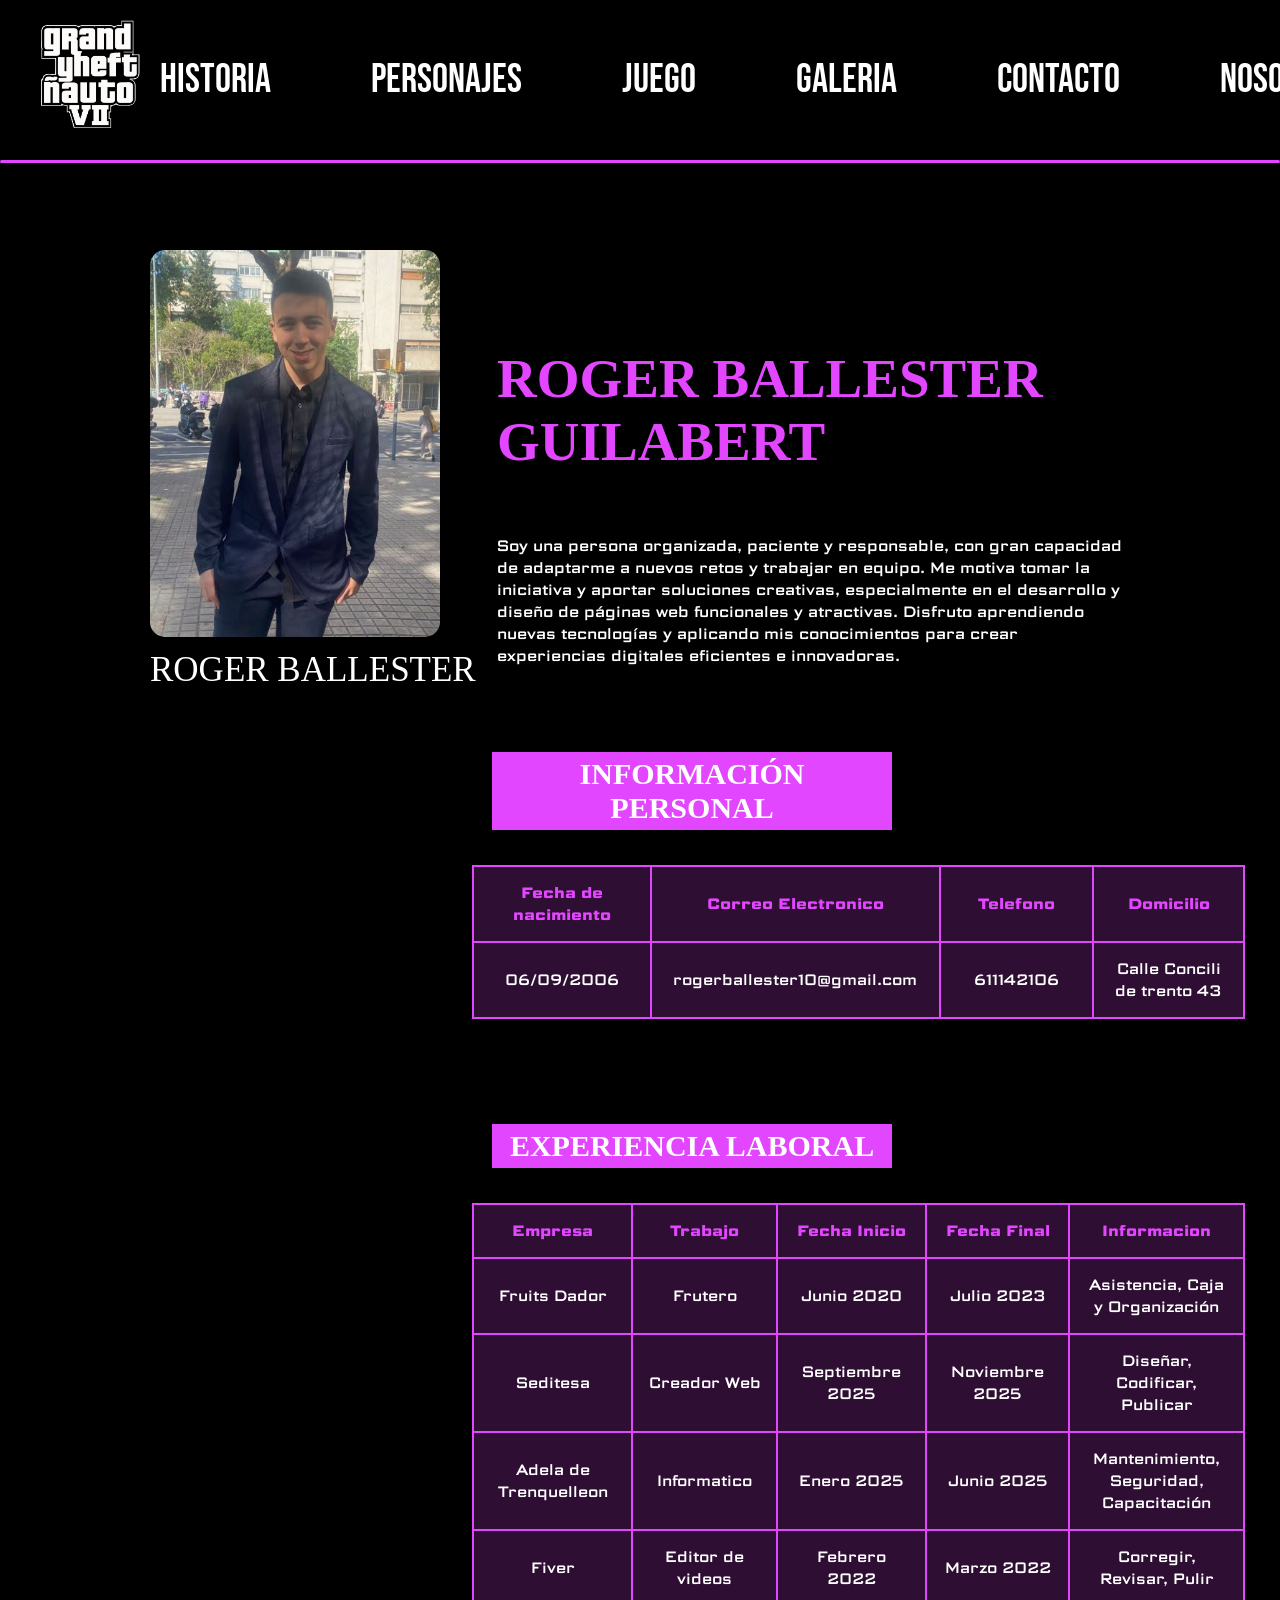
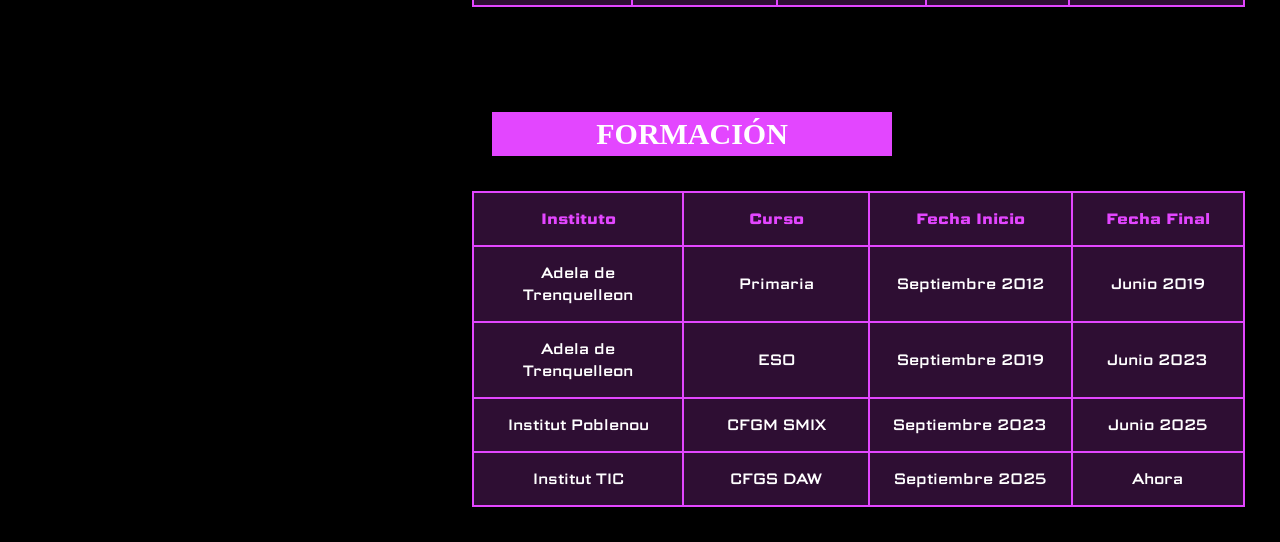
<file: nosotros/Html Personas/roger.html>
<!DOCTYPE html>
<html lang="es">
<head>
    <meta charset="UTF-8">
    <meta name="viewport" content="width=device-width, initial-scale=1.0">
    <title>Grand Yheft Ñauto VII</title>
    <link rel="stylesheet" href="personas.css">
    
</head>
<body>

    <div class="menu_antes">
        <div class="menu">
            <a href="../index/index.html"><img class="logo" src="../../index/Fotos/logo.png" alt="Logo"></a>
            <div class="links">
                <a href="../historia/historia.html" class="titulo_menu">HISTORIA</a>
                <a href="../personatges/personatges.html" class="titulo_menu">PERSONAJES</a>
                <a href="../juego/juego.html" class="titulo_menu">JUEGO</a>
                <a href="../galeria/galeria.html" class="titulo_menu">GALERIA</a>
                <a href="../contacto/que_en_penses.html" class="titulo_menu">CONTACTO</a>
                <a href="../nosotros/nosotros.html" class="titulo_menu">NOSOTROS</a>
            </div>
        </div>
        <div class="linea_horizontal"></div>    
    </div>
    
    <div class="contenido">
        <div class="contenido_izq">
            <img src="../Fotos/foto_roger.png">
            <div class="nom_persona_izq">
                ROGER BALLESTER
            </div>
        </div>
        
        <div class="informacion_principal">
            <div class="nom_persona">
                <h1>ROGER BALLESTER GUILABERT</h1>
            </div>
            <div class="definicion_persona">
                <p>Soy una persona organizada, paciente y responsable, con gran capacidad de adaptarme a nuevos retos y trabajar en equipo. Me motiva tomar la iniciativa y aportar soluciones creativas, especialmente en el desarrollo y diseño de páginas web funcionales y atractivas. Disfruto aprendiendo nuevas tecnologías y aplicando mis conocimientos para crear experiencias digitales eficientes e innovadoras.</p> 
            </div>
                <div class="informacion_personal">
                <h1>INFORMACIÓN PERSONAL</h1>
            </div>
            <table>
                <tr>
                    <th>Fecha de nacimiento</th> <th>Correo Electronico</th> <th>Telefono</th> <th>Domicilio</th>
                </tr>
                <tr>
                    <td>06/09/2006</td> <td>rogerballester10@gmail.com</td> <td>611142106</td> <td>Calle Concili de trento 43</td>
                </tr>
            </table>

            <div class="informacion_personal">
                <h1>EXPERIENCIA LABORAL</h1>
            </div>
            <table>
                <tr>
                    <th>Empresa</th> <th>Trabajo</th> <th>Fecha Inicio</th> <th>Fecha Final</th> <th>Informacion</th>
                </tr>
                <tr>
                    <td>Fruits Dador</td> <td>Frutero</td> <td>Junio 2020</td> <td>Julio 2023</td> <td>Asistencia, Caja y Organización</td>
                </tr>
                <tr>
                    <td>Seditesa</td> <td>Creador Web</td> <td>Septiembre 2025</td> <td>Noviembre 2025</td> <td>Diseñar, Codificar, Publicar</td>
                </tr>
                <tr>
                    <td>Adela de Trenquelleon</td> <td>Informatico</td> <td>Enero 2025</td> <td>Junio 2025</td> <td>Mantenimiento, Seguridad, Capacitación</td>
                </tr>
                <tr>
                    <td>Fiver</td> <td>Editor de videos</td> <td>Febrero 2022</td> <td>Marzo 2022</td> <td>Corregir, Revisar, Pulir</td>
                </tr>
            </table>

            <div class="informacion_personal">
                <h1>FORMACIÓN</h1>
            </div>
            <table>
                <tr>
                    <th>Instituto</th> <th>Curso</th> <th>Fecha Inicio</th> <th>Fecha Final</th> 
                </tr>
                <tr>
                    <td>Adela de Trenquelleon</td> <td>Primaria</td> <td>Septiembre 2012</td> <td>Junio 2019</td> 
                </tr>
                
                <tr>
                    <td>Adela de Trenquelleon</td> <td>ESO</td> <td>Septiembre 2019</td> <td>Junio 2023</td>
                </tr>
                <tr>
                    <td>Institut Poblenou</td> <td>CFGM SMIX</td> <td>Septiembre 2023</td> <td>Junio 2025</td> 
                </tr>
                <tr>
                    <td>Institut TIC</td> <td>CFGS DAW</td> <td>Septiembre 2025</td> <td>Ahora</td> 
                </tr>
                
            </table>
        </div>
    </div>
</body>
</html>
</file>
<file: index/estils.css>
@import url('https://fonts.googleapis.com/css2?family=Science+Gothic:wght@100..900&display=swap');
@import url('https://fonts.googleapis.com/css2?family=Bebas+Neue&display=swap');
@font-face {
    font-family: 'Pricedown';
    src: url('https://raw.githubusercontent.com/infin1tyy/pricedown-font-web/master/pricedown.otf') format('opentype');
    font-weight: normal;
    font-style: normal;
}
.menu_antes{
    position: fixed;
    width: 100%;
}
.menu{
    display: flex;
    background-color: black;
    justify-content: space-between;
    color: white;
    font-size: 40px;
    padding: 0;
    margin: 0;
    font-family: "Bebas Neue";
}
body{
    background-color: black;
    padding: 0px;
    margin: 0px;
}
.logo{
    width: 100px;
    padding: 20px;
    padding-left: 40px;
    align-content: center;
}

.logo:hover{
    transform: scale(1.1);
}

.links{
    display: flex;
    gap: 40px;
    align-content: center;
    
}

.titulo_menu{
    text-decoration: none;
    color: white;
    align-content: center;
    padding-right: 60px;
    
}



.menu a:hover {
  text-decoration:underline  #e346ff;
  text-underline-offset: 6px;
}

.linea_horizontal{
    width: 100%;             
    height: 3px;             
    background-color: #e346ff;  
    margin: 0;       
    border-radius: 2px;
}

.inicio {
    width: 100%;
    height: 610px;
    padding-top: 220px;
    background-image: url("Fotos/fondo.jpg");
    background-size: cover;      
    background-position: center; 
    background-repeat: no-repeat;
}
.contenido_inicio {
    display: block;
    padding-top: 100px;        
    color: white;
    text-align: center;
    padding-left: 40px;
    padding-right: 40px;
    justify-content: center;
}


.contenido_inicio h1 {
    font-size: 100px;
    margin-bottom: 30px;
    color: white;
    font-family: "Pricedown";
}

.contenido_inicio p {
    font-size: 35px;
    margin-bottom: 30px;
    color: white;
    font-family: "Bebas Neue";
}
.titulo_continguts h1{
    font-size: 60px;
    margin-bottom: 30px;
    color: white;
    font-family: "Pricedown";
    text-align: center;
    padding-bottom: 20px;
}
.lista_continguts{
    display: flex;
    flex-wrap: wrap;
    justify-content: space-around;
}

.contingut{
    display: block;
}

.contingut img{
    width: 400px;
    margin-bottom: 50px;
    border: #e346ff 2px solid;
    border-radius: 15px;
}
.linea_horizontal_contenido{
    width: 50%;             
    height: 3px;             
    background-color: #e346ff;  
    margin-left: 25%;       
    border-radius: 2px;
}

.infomacion_contenido{
    display: flex;
}

.informacion_contenido table{
    color: white;
    
    border-collapse: collapse;
    border: #e346ff 2px solid;
    margin: 35px;
    background-color:rgba(227,70,255,0.2);
}

.informacion_contenido th{
    font-family: "Science Gothic";
    font-size: 15px;
    padding: 15px;
    text-align: center;
    width: 330px;
    color: #e346ff;
    border: #e346ff 2px solid;
}

.informacion_contenido td{
    font-family: "Science Gothic";
    font-size: 15px;
    padding: 15px;
    text-align: center;
    border: #e346ff 2px solid;
    align-self: center;
}

.informacion_video video{
    width: 1000px;
    padding-left: 15%;
    padding-bottom: 25px;
}

footer{
    display: flex;
    justify-content: center;
}

.footer_1{
    display: block;
    padding-top: 35px;
    align-items: center;
    padding-left: 50px;
    border-left: #e346ff 2px solid;
}
.footer_1 img{
    width: 150px;
}
.footer_2{
    display: block;
    padding-left: 170px;
    padding-top: 15px;
}
.footer_2 h1{
    font-family: "Pricedown";
    font-size: "30px";
    color: #e346ff;
    padding-left: 70px;
}

.footer_2 ol{
    font-family: "Bebas Neue";
    font-size: 35px;
    color: white;
    text-align: center;
}
.footer_2 a{
    text-decoration: none;
    font-family: "Bebas Neue";
    font-size: 35px;
    color: white;
}
.footer_3{
    display: block;
    padding-left: 170px;
    padding-top: 15px;
    padding-right: 50px;
    border-right: #e346ff 2px solid;
}
.footer_3 h1{
    font-family: "Pricedown";
    font-size: "30px";
    color: #e346ff;
    padding-left: 70px;
}

.footer_3 ol{
    font-family: "Bebas Neue";
    font-size: 35px;
    color: white;
    text-align: center;
}
.footer_3 a{
    text-decoration: none;
    font-family: "Bebas Neue";
    font-size: 35px;
    color: white;
}
</file>
<file: galeria/galeriaestil.css>
@import url('https://fonts.googleapis.com/css2?family=Science+Gothic:wght@100..900&display=swap');

@import url('https://fonts.googleapis.com/css2?family=Bebas+Neue&display=swap');

@font-face {
    font-family: 'Pricedown';
    src: url('https://raw.githubusercontent.com/infin1tyy/pricedown-font-web/master/pricedown.otf') format('opentype');
    font-weight: normal;
    font-style: normal;
}
.menu_antes{
    position: fixed;
    width: 100%;
}
.menu{
    display: flex;
    background-color: black;
    justify-content: space-between;
    color: white;
    font-size: 40px;
    padding: 0;
    margin: 0;
    font-family: "Bebas Neue";
}
body{
    background-color: black;
    padding: 0px;
    margin: 0px;
}
.logo{
    width: 100px;
    padding: 20px;
    padding-left: 40px;
    align-content: center;
}

.logo:hover{
    transform: scale(1.1);
}

.links{
    display: flex;
    gap: 40px;
    align-content: center;
    
}

.titulo_menu{
    text-decoration: none;
    color: white;
    align-content: center;
    padding-right: 60px;
    
}



.menu a:hover {
  text-decoration:underline  #e346ff;
  text-underline-offset: 6px;
}

.linea_horizontal{
    width: 100%;             
    height: 3px;             
    background-color: #e346ff;  
    margin: 0;       
    border-radius: 2px;
}

.contenido {     
    color: white;
    text-align: center;
    padding-left: 40px;
    padding-right: 40px;
}

.contenido h1 {
    font-size: 60px;
    padding-top: 15px;
    margin-bottom: 30px;
    color: #fcac34;
}

.contenido p {
    font-size: 24px;
    line-height: 1.6;
    margin-bottom: 40px;
    font-family: Arial, sans-serif;
    color: white;
}

.galeria {
    width: 100%;
    height: 400px;
    padding-top: 220px;
    background-image: url("Fotos/fondo.jpg");
    background-size: cover;      
    background-position: center; 
    background-repeat: no-repeat;
}
.contenido_galeria {
    display: flex;
    padding-top: 35px;        
    color: white;
    text-align: left;
    padding-left: 40px;
    padding-right: 40px;
    justify-content: center;
}


.contenido_galeria h1 {
    font-size: 100px;
    margin-bottom: 30px;
    color: white;
    font-family: "Pricedown";
}

.intro_contenido{
    display: flex;
    flex: 2;
    padding: 85px;
    align-items: center;
}


.intro_contenido img{
    width: 450px;
    border-radius: 25px;
    text-align: left;
}

.texto_intro_contenido{
    padding-right: 45px;
    text-align: left;
}
.titulo_texto_intro_contenido h2{
    font-family: "Pricedown";
    color: #e346ff;
    font-size: 35px;
    text-align: left;
}

.subtitulo_texto_intro_contenido p{
    
    font-family: "Science Gothic";
    padding-top: 15px;
    color: white;
    font-size: 19px;
}

.fotos{
    display: flex;
    flex-wrap: wrap;
    padding-bottom: 25px;
}

.foto{
    padding-top: 45px;
    padding-left: 65px;
}
.foto img{
    width: 420px;
    border: #e346ff solid 2px;
}

.foto h1{
    font-family: "Bebas Neue";
    font-size: 20px;
    text-align: center;
    color: white;
}
.linea_horizontal_contenido{
    width: 50%;             
    height: 3px;             
    background-color: #e346ff;  
    margin-left: 25%;       
    border-radius: 2px;
}


footer{
    display: flex;
    justify-content: center;
}

.footer_1{
    display: block;
    padding-top: 35px;
    align-items: center;
    padding-left: 50px;
    border-left: #e346ff 2px solid;
}
.footer_1 img{
    width: 150px;
}
.footer_2{
    display: block;
    padding-left: 170px;
    padding-top: 15px;
}
.footer_2 h1{
    font-family: "Pricedown";
    font-size: "30px";
    color: #e346ff;
    padding-left: 70px;
}

.footer_2 ol{
    font-family: "Bebas Neue";
    font-size: 35px;
    color: white;
    text-align: center;
}
.footer_2 a{
    text-decoration: none;
    font-family: "Bebas Neue";
    font-size: 35px;
    color: white;
}
.footer_3{
    display: block;
    padding-left: 170px;
    padding-top: 15px;
    padding-right: 50px;
    border-right: #e346ff 2px solid;
}
.footer_3 h1{
    font-family: "Pricedown";
    font-size: "30px";
    color: #e346ff;
    padding-left: 70px;
}

.footer_3 ol{
    font-family: "Bebas Neue";
    font-size: 35px;
    color: white;
    text-align: center;
}
.footer_3 a{
    text-decoration: none;
    font-family: "Bebas Neue";
    font-size: 35px;
    color: white;
}
</file>
<file: historia/historiaestil.css>
@import url('https://fonts.googleapis.com/css2?family=Science+Gothic:wght@100..900&display=swap');
@import url('https://fonts.googleapis.com/css2?family=Bebas+Neue&display=swap');

@font-face {
    font-family: 'Pricedown';
    src: url('https://raw.githubusercontent.com/infin1tyy/pricedown-font-web/master/pricedown.otf') format('opentype');
    font-weight: normal;
    font-style: normal;
}


.menu_antes{
    position: fixed;
    width: 100%;
}
.menu{
    display: flex;
    background-color: black;
    justify-content: space-between;
    color: white;
    font-size: 40px;
    padding: 0;
    margin: 0;
    font-family: "Bebas Neue";
}
body{
    background-color: black;
    padding: 0px;
    margin: 0px;
}
.logo{
    width: 100px;
    padding: 20px;
    padding-left: 40px;
    align-content: center;
}

.logo:hover{
    transform: scale(1.1);
}

.links{
    display: flex;
    gap: 40px;
    align-content: center;
    
}

.titulo_menu{
    text-decoration: none;
    color: white;
    align-content: center;
    padding-right: 60px;
    
}



.menu a:hover {
  text-decoration:underline  #e346ff;
  text-underline-offset: 6px;
}

.linea_horizontal{
    width: 100%;             
    height: 3px;             
    background-color: #e346ff;  
    margin: 0;       
    border-radius: 2px;
}

.personaje {
    width: 100%;
    height: 400px;
    padding-top: 220px;
    background-image: url("Fotos/fondo.jpg");
    background-size: cover;      
    background-position: center; 
    background-repeat: no-repeat;
}
.contenido_personaje {
    display: flex;
    padding-top: 35px;        
    color: white;
    text-align: left;
    padding-left: 40px;
    padding-right: 40px;
    justify-content: center;
}

.contenido_personaje h1 {
    font-size: 100px;
    margin-bottom: 30px;
    color: white;
    font-family: "Pricedown";
}

.intros_contenido{
    display: flex;
    color: white;
    font-family: "Pricedown";
    font-size: 55px;
    padding: 50px;
    justify-content: center;
}


.intro_contenido{
    display: flex;
    flex: 2;
    padding: 85px;
    align-items: center;
}


.intro_contenido img{
    width: 450px;
    border-radius: 25px;
}

.texto_intro_contenido{
    padding-left: 45px;
}
.titulo_texto_intro_contenido h1{
    font-family: "Pricedown";
    color: #e346ff;
    font-size: 35px;
}

.subtitulo_texto_intro_contenido p{
    
    font-family: "Science Gothic";
    padding-top: 15px;
    color: white;
    font-size: 19px;
}

.linea_horizontal_contenido{
    width: 50%;             
    height: 3px;             
    background-color: #e346ff;  
    margin-left: 25%;       
    border-radius: 2px;
}

.texto_intro_contenidos{
    padding-right: 45px;
}


footer{
    display: flex;
    justify-content: center;
}

.footer_1{
    display: block;
    padding-top: 35px;
    align-items: center;
    padding-left: 50px;
    border-left: #e346ff 2px solid;
}
.footer_1 img{
    width: 150px;
}
.footer_2{
    display: block;
    padding-left: 170px;
    padding-top: 15px;
}
.footer_2 h1{
    font-family: "Pricedown";
    font-size: "30px";
    color: #e346ff;
    padding-left: 70px;
}

.footer_2 ol{
    font-family: "Bebas Neue";
    font-size: 35px;
    color: white;
    text-align: center;
}
.footer_2 a{
    text-decoration: none;
    font-family: "Bebas Neue";
    font-size: 35px;
    color: white;
}
.footer_3{
    display: block;
    padding-left: 170px;
    padding-top: 15px;
    padding-right: 50px;
    border-right: #e346ff 2px solid;
}
.footer_3 h1{
    font-family: "Pricedown";
    font-size: "30px";
    color: #e346ff;
    padding-left: 70px;
}

.footer_3 ol{
    font-family: "Bebas Neue";
    font-size: 35px;
    color: white;
    text-align: center;
}
.footer_3 a{
    text-decoration: none;
    font-family: "Bebas Neue";
    font-size: 35px;
    color: white;
}
</file>
<file: nosotros/nosotrosestil.css>
@import url('https://fonts.googleapis.com/css2?family=Science+Gothic:wght@100..900&display=swap');
@import url('https://fonts.googleapis.com/css2?family=Bebas+Neue&display=swap');

@font-face {
    font-family: 'Pricedown';
    src: url('https://raw.githubusercontent.com/infin1tyy/pricedown-font-web/master/pricedown.otf') format('opentype');
    font-weight: normal;
    font-style: normal;
}


.menu_antes{
    position: fixed;
    width: 100%;
}
.menu{
    display: flex;
    background-color: black;
    justify-content: space-between;
    color: white;
    font-size: 40px;
    padding: 0;
    margin: 0;
    font-family: "Bebas Neue";
}
body{
    background-color: black;
    padding: 0px;
    margin: 0px;
}
.logo{
    width: 100px;
    padding: 20px;
    padding-left: 40px;
    align-content: center;
}

.logo:hover{
    transform: scale(1.1);
}

.links{
    display: flex;
    gap: 40px;
    align-content: center;
    
}

.titulo_menu{
    text-decoration: none;
    color: white;
    align-content: center;
    padding-right: 60px;
    
}



.menu a:hover {
  text-decoration:underline  #e346ff;
  text-underline-offset: 6px;
}

.linea_horizontal{
    width: 100%;             
    height: 3px;             
    background-color: #e346ff;  
    margin: 0;       
    border-radius: 2px;
}

.personaje {
    width: 100%;
    height: 400px;
    padding-top: 220px;
    background-image: url("Fotos/fondo.png");
    background-size: cover;      
    background-position: center; 
    background-repeat: no-repeat;
}
.contenido_personaje {
    display: flex;
    padding-top: 35px;        
    color: white;
    text-align: left;
    padding-left: 40px;
    padding-right: 40px;
    justify-content: center;
}


.contenido_personaje h1 {
    font-size: 100px;
    margin-bottom: 30px;
    color: white;
    font-family: "Pricedown";
}


.linea_horizontal_contenido{
    width: 50%;             
    height: 3px;             
    background-color: #e346ff;  
    margin-left: 25%;       
    border-radius: 2px;
}

.intro_contenido{
    display: flex;
    flex: 2;
    padding: 85px;
    align-items: center;
}


.intro_contenido img{
    width: 450px;
    border-radius: 25px;
}

.texto_intro_contenido{
    padding-left: 45px;
}
.titulo_texto_intro_contenido{
    font-family: "Pricedown";
    color: #e346ff;
    font-size: 35px;
}

.subtitulo_texto_intro_contenido{
    
    font-family: "Science Gothic";
    padding-top: 15px;
    color: white;
    font-size: 19px;
}

.intros_contenido{
    display: flex;
    color: #e346ff;
    font-family: "Pricedown";
    font-size: 55px;
    padding: 50px;
    justify-content: center;
}

.personas_contenido{
    display: flex;
    justify-content: space-around;
    padding-top: 15px;
}



.husnain_contenido img{
    width: 370px;
    border-radius: 250px;
    border: #e346ff 3px solid;
    transition: transform 0.1s ease-in-out;
}

.husnain_contenido img:hover{
    width: 370px;
    border-radius: 250px;
    border: #e346ff 3px solid;
    scale: calc(1.05);
}
.roger_contenido img{
    width: 370px;
    border-radius: 250px;
    border: #e346ff 3px solid;
    transition: transform 0.1s ease-in-out;
}

.roger_contenido img:hover{
    width: 370px;
    border-radius: 250px;
    border: #e346ff 3px solid;
    scale: calc(1.05);
}

.titulo_contenido{
    display: flex;
    justify-content: space-around;
    padding-top: 25px;
}

.titulo_husnain{
    font-family: "Pricedown";
    font-size: 40px;
    color: white;
}

.titulo_roger{
    font-family: "Pricedown";
    font-size: 40px;
    color: white;
}
.descripcion_contenido{
    display: flex;
    justify-content: space-around;
    padding: 45px;
}
.descripcion_husnain{
    display: flex;
    align-items: center;
    color: white;
    font-family: "Science Gothic";
    text-align: center;
    padding-right: 35px;
    width: 50%;
}

.descripcion_roger{
    color: white;
    font-family: "Science Gothic";
    text-align: center;
    width: 50%;
    padding-left: 35px;
}

.boton{
    display: flex;
    justify-content: space-around;
    
    padding-bottom: 25px;
}

.boton_persona button{
    background-color: #e346ff;
    width: 300px;
    padding: 10px;
    font-family: "Pricedown";
    font-size: 35px;
    border-radius: 20px;
    border-color: transparent;
    margin-left: 45px;
}
.boton_persona a{
    text-decoration: none;
    color: white;
}

footer{
    display: flex;
    justify-content: center;
}

.footer_1{
    display: block;
    padding-top: 35px;
    align-items: center;
    padding-left: 50px;
    border-left: #e346ff 2px solid;
}
.footer_1 img{
    width: 150px;
}
.footer_2{
    display: block;
    padding-left: 170px;
    padding-top: 15px;
}
.footer_2 h1{
    font-family: "Pricedown";
    font-size: "30px";
    color: #e346ff;
    padding-left: 70px;
}

.footer_2 ol{
    font-family: "Bebas Neue";
    font-size: 35px;
    color: white;
    text-align: center;
}
.footer_2 a{
    text-decoration: none;
    font-family: "Bebas Neue";
    font-size: 35px;
    color: white;
}
.footer_3{
    display: block;
    padding-left: 170px;
    padding-top: 15px;
    padding-right: 50px;
    border-right: #e346ff 2px solid;
}
.footer_3 h1{
    font-family: "Pricedown";
    font-size: "30px";
    color: #e346ff;
    padding-left: 70px;
}

.footer_3 ol{
    font-family: "Bebas Neue";
    font-size: 35px;
    color: white;
    text-align: center;
}
.footer_3 a{
    text-decoration: none;
    font-family: "Bebas Neue";
    font-size: 35px;
    color: white;
}
</file>
<file: personatges/personatgesestil.css>
@import url('https://fonts.googleapis.com/css2?family=Science+Gothic:wght@100..900&display=swap');
@import url('https://fonts.googleapis.com/css2?family=Bebas+Neue&display=swap');

@font-face {
    font-family: 'Pricedown';
    src: url('https://raw.githubusercontent.com/infin1tyy/pricedown-font-web/master/pricedown.otf') format('opentype');
    font-weight: normal;
    font-style: normal;
}


.menu_antes{
    position: fixed;
    width: 100%;
}
.menu{
    display: flex;
    background-color: black;
    justify-content: space-between;
    color: white;
    font-size: 40px;
    padding: 0;
    margin: 0;
    font-family: "Bebas Neue";
}
body{
    background-color: black;
    padding: 0px;
    margin: 0px;
}
.logo{
    width: 100px;
    padding: 20px;
    padding-left: 40px;
    align-content: center;
}

.logo:hover{
    transform: scale(1.1);
}

.links{
    display: flex;
    gap: 40px;
    align-content: center;
    
}

.titulo_menu{
    text-decoration: none;
    color: white;
    align-content: center;
    padding-right: 60px;
    
}



.menu a:hover {
  text-decoration:underline  #e346ff;
  text-underline-offset: 6px;
}

.linea_horizontal{
    width: 100%;             
    height: 3px;             
    background-color: #e346ff;  
    margin: 0;       
    border-radius: 2px;
}

.personaje {
    width: 100%;
    height: 400px;
    padding-top: 220px;
    background-image: url("Fotos/fondo.png");
    background-size: cover;      
    background-position: center; 
    background-repeat: no-repeat;
}
.contenido_personaje {
    display: flex;
    padding-top: 35px;        
    color: white;
    text-align: left;
    padding-left: 40px;
    padding-right: 40px;
    justify-content: center;
}


.contenido_personaje h1 {
    font-size: 100px;
    margin-bottom: 30px;
    color: white;
    font-family: "Pricedown";
}


.linea_horizontal_contenido{
    width: 50%;             
    height: 3px;             
    background-color: #e346ff;  
    margin-left: 25%;       
    border-radius: 2px;
}

.intro_contenido{
    display: flex;
    flex: 2;
    padding: 85px;
    align-items: center;
}


.intro_contenido img{
    width: 450px;
    border-radius: 25px;
}

.texto_intro_contenido{
    padding-left: 45px;
}
.titulo_texto_intro_contenido h1{
    font-family: "Pricedown";
    color: #e346ff;
    font-size: 35px;
}

.subtitulo_texto_intro_contenido p{
    
    font-family: "Science Gothic";
    padding-top: 15px;
    color: white;
    font-size: 19px;
}

.texto_roger_contenido{
    padding-right: 45px;
}

.imagen_roger_contenido{
    display: block;
    
}

.imagen_roger_contenido img{
    width: 400px;
    margin-bottom: 30px;
    border-radius: 250px;
}


.imagen_roger_contenido a{
    text-decoration: none;
    color: white;
}

.imagen_roger_contenido button:hover{
    background-color: #e346ff;
    width: 300px;
    padding: 10px;
    font-family: "Pricedown";
    color: white;
    font-size: 35px;
    border-radius: 20px;
    border-color: transparent;
    margin-left: 45px;
    transform: scale(1.1);
    
}


footer{
    display: flex;
    justify-content: center;
}

.footer_1{
    display: block;
    padding-top: 35px;
    align-items: center;
    padding-left: 50px;
    border-left: #e346ff 2px solid;
}
.footer_1 img{
    width: 150px;
}
.footer_2{
    display: block;
    padding-left: 170px;
    padding-top: 15px;
}
.footer_2 h1{
    font-family: "Pricedown";
    font-size: "30px";
    color: #e346ff;
    padding-left: 70px;
}

.footer_2 ol{
    font-family: "Bebas Neue";
    font-size: 35px;
    color: white;
    text-align: center;
}
.footer_2 a{
    text-decoration: none;
    font-family: "Bebas Neue";
    font-size: 35px;
    color: white;
}
.footer_3{
    display: block;
    padding-left: 170px;
    padding-top: 15px;
    padding-right: 50px;
    border-right: #e346ff 2px solid;
}
.footer_3 h1{
    font-family: "Pricedown";
    font-size: "30px";
    color: #e346ff;
    padding-left: 70px;
}

.footer_3 ol{
    font-family: "Bebas Neue";
    font-size: 35px;
    color: white;
    text-align: center;
}
.footer_3 a{
    text-decoration: none;
    font-family: "Bebas Neue";
    font-size: 35px;
    color: white;
}
</file>
<file: nosotros/Html Personas/personas.css>
@import url('https://fonts.googleapis.com/css2?family=Science+Gothic:wght@100..900&display=swap');
@import url('https://fonts.googleapis.com/css2?family=Bebas+Neue&display=swap');

@font-face {
    font-family: 'Pricedown';
    src: url('https://raw.githubusercontent.com/infin1tyy/pricedown-font-web/master/pricedown.otf') format('opentype');
    font-weight: normal;
    font-style: normal;
}


.menu_antes{
    position: fixed;
    width: 100%;
}
.menu{
    display: flex;
    background-color: black;
    justify-content: space-between;
    color: white;
    font-size: 40px;
    padding: 0;
    margin: 0;
    font-family: "Bebas Neue";
}
body{
    background-color: black;
    padding: 0px;
    margin: 0px;
}
.logo{
    width: 100px;
    padding: 20px;
    padding-left: 40px;
    align-content: center;
}

.logo:hover{
    transform: scale(1.1);
}

.links{
    display: flex;
    gap: 40px;
    align-content: center;
    
}

.titulo_menu{
    text-decoration: none;
    color: white;
    align-content: center;
    padding-right: 60px;
    
}



.menu a:hover {
  text-decoration:underline  #e346ff;
  text-underline-offset: 6px;
}

.linea_horizontal{
    width: 100%;             
    height: 3px;             
    background-color: #e346ff;  
    margin: 0;       
    border-radius: 2px;
}

.contenido{
    padding-top: 250px;
    padding-left: 150px;
    display: flex;
}

.contenido_izq{
    width: 30px;
}
.contenido_izq img{
    position: fixed;
    width: 290px;
    border-radius: 15px;
}

.nom_persona h1{
    font-family: "Pricedown";
    color: #e346ff;
    font-size: 55px;
    padding: 60px;
    padding-bottom: 25px;
}
.definicion_persona p{
    color: white;
    padding-left: 60px;
    padding-right: 150px;
    font-family: "Science Gothic";
    font-size: 15px;
}
.informacion_principal{
    display: block;
    padding-left: 280px;
}
.informacion_principal table{
    color: white;
    
    border-collapse: collapse;
    border: #e346ff 2px solid;
    margin: 35px;
    background-color:rgba(227,70,255,0.2);
}

.informacion_principal th{
    font-family: "Science Gothic";
    font-size: 15px;
    padding: 15px;
    text-align: center;
    width: 330px;
    color: #e346ff;
    border: #e346ff 2px solid;
}

.informacion_principal td{
    font-family: "Science Gothic";
    font-size: 15px;
    padding: 15px;
    text-align: center;
    border: #e346ff 2px solid;
}

.informacion_personal{
    padding-left:55px;
    width: 400px;
    text-align: center;
    padding-top: 50px;
}
.informacion_personal h1{
    color: white;
    padding: 5px;
    font-family: "Pricedown";
    font-size: 30px;
    background-color: #e346ff;
}

.nom_persona_izq{
    position: fixed;
    font-family: "Pricedown";
    color: white;
    font-size: 35px;
    padding-bottom: 25px;
    margin-top: 400px;
    margin-right: 50px;
    text-align: center;
}
</file>
